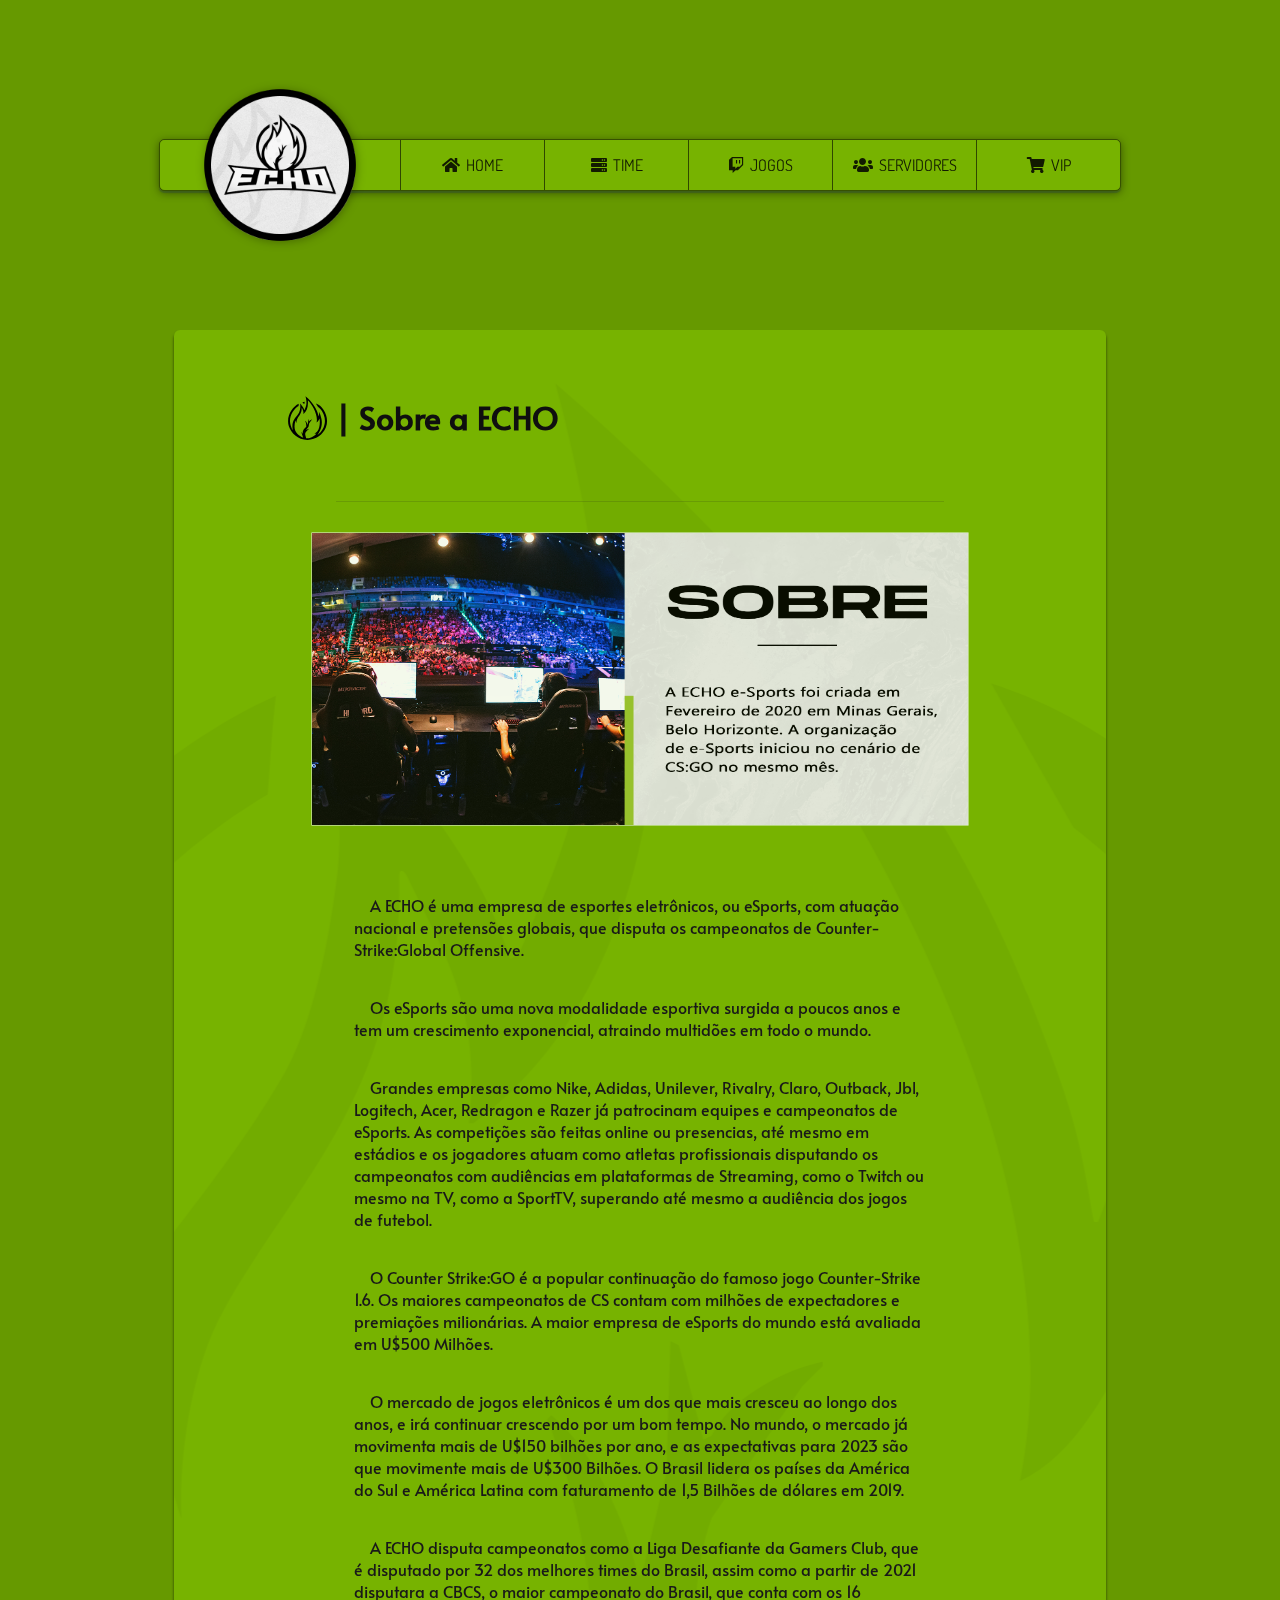
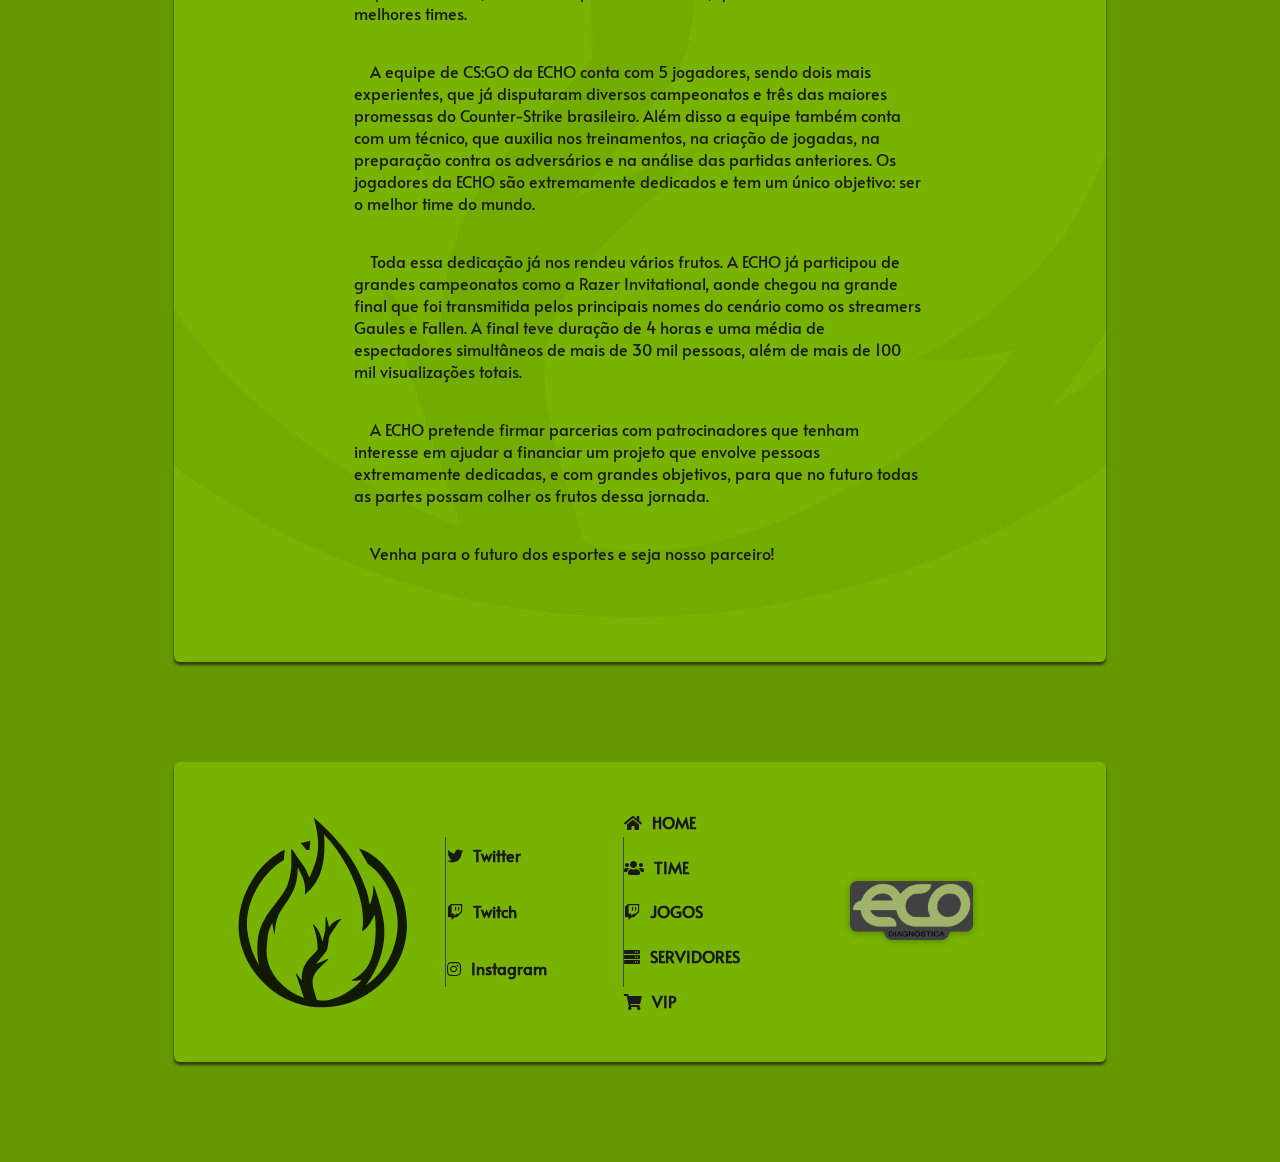
<file: index.html>
<!DOCTYPE html>
<html lang="pt-br">
<head>

	<title>ECHO eSports - HOME</title>
	<meta charset="utf-8">
	<link href="css/all.css" rel="stylesheet">
	<link href="css/fontawesome.css" rel="stylesheet">
	<link href="css/brands.css" rel="stylesheet">
	<link href="css/solid.css" rel="stylesheet">
	<link rel="preconnect" href="https://fonts.gstatic.com">
	<link href="https://fonts.googleapis.com/css2?family=Alata&family=Dosis:wght@700&family=Iceland&family=Jockey+One&family=MuseoModerno:wght@300;400&display=swap" rel="stylesheet">
	<link rel="stylesheet" href="css/estilo.css">
	<meta name="description" content="Site da organização ECHO eSports, a ECHO conta com uma lineup de CS:GO e servidores do mesmo voltado para o treino individual" />
	<meta name="google" content="nopagereadaloud"/>
	<meta http-equiv="Content-Type" content="text/html; charset=utf-8" />
	<meta name="viewport" content="width=device-width, initial-scale=1.0">

</head>
<body>
	<div class="container">

		<div class="row menutop">

			<div class="col-3 menu menu2 m-cornerleft">
					<img src="LogoBD.png" class="logo-main shadowed">
			</div>

			<div class="col-9 menu m-cornerright">
				<ul>


					<li>
						<a href="./index.html" class="link-menu glow">
							<span class="span_menu">
								<i class="fas fa-home">
								</i>
								HOME
							</span>
						</a>
					</li>

					<li>
						<a href="./time.html" class="link-menu glow">
							<span class="span_menu">
								<i class="fas fa-server"></i> TIME
							</span>
						</a>
					</li>

					<li>
						<a href="./twitch.html" class="link-menu glow">
							<span class="span_menu">
								<i class="fab fa-twitch"></i>JOGOS
							</span>
						</a>
					</li>

					<li>
						<a href="./servidores.html" class="link-menu glow">
							<span class="span_menu">
								<i class="fas fa-users"></i>
								SERVIDORES
							</span>
						</a>
					</li>

					<li>
						<a href="./vip.html" class="link-menu glow2">
							<span class="span_menu">
								<i class="fas fa-shopping-cart"></i>VIP
							</span>
						</a>
					</li>


				</ul>
			</div>

		</div>

		<!-- 🔽CORPO🔽 -->

		<div class="row content">
			<div class="conteudo-corpo">

				<div class="titulo"><h1><img src="imagens/logobackground.svg" alt="" draggable="false" (dragstart)="false;">&nbsp;|&nbsp;Sobre a ECHO</h1></div>

					<img src="imagens/SobreBDECHo.png" id="logolineup" alt="">
					<p>A ECHO é uma empresa de esportes eletrônicos, ou eSports, com atuação nacional e pretensões globais, que disputa os campeonatos de Counter-Strike:Global Offensive.</p>

					<p>Os eSports são uma nova modalidade esportiva surgida a poucos anos e tem um crescimento exponencial, atraindo multidões em todo o mundo.</p>

					<p>
						Grandes empresas como Nike, Adidas, Unilever, Rivalry, Claro, Outback, Jbl, Logitech, Acer, Redragon e Razer já patrocinam equipes e campeonatos de eSports.
						As competições são feitas online ou presencias, até mesmo em estádios e os jogadores atuam como atletas profissionais disputando os campeonatos com audiências em plataformas de Streaming, como o Twitch ou mesmo na TV, como a SportTV, superando até mesmo a audiência dos jogos de futebol.
					</p>

					<p>O Counter Strike:GO é a popular continuação do famoso jogo Counter-Strike 1.6. Os maiores campeonatos de CS contam com milhões de expectadores e premiações milionárias. A maior empresa de eSports do mundo está avaliada em U$500 Milhões.</p>

					<p>O mercado de jogos eletrônicos é um dos que mais cresceu ao longo dos anos, e irá continuar crescendo por um bom tempo. No mundo, o mercado já movimenta mais de U$150 bilhões por ano, e as expectativas para 2023 são que movimente mais de U$300 Bilhões. O Brasil lidera os países da América do Sul e América Latina com faturamento de 1,5 Bilhões de dólares em 2019.</p>

					<p>A ECHO disputa campeonatos como a Liga Desafiante da Gamers Club, que é disputado por 32 dos melhores times do Brasil, assim como a partir de 2021 disputara a CBCS, o maior campeonato do Brasil, que conta com os 16 melhores times.</p>

					<p>A equipe de CS:GO da ECHO conta com 5 jogadores, sendo dois mais experientes, que já disputaram diversos campeonatos e três das maiores promessas do Counter-Strike brasileiro. Além disso a equipe também conta com um técnico, que auxilia nos treinamentos, na criação de jogadas, na preparação contra os adversários e na análise das partidas anteriores. Os jogadores da ECHO são extremamente dedicados e tem um único objetivo: ser o melhor time do mundo.</p>

					<p>Toda essa dedicação já nos rendeu vários frutos. A ECHO já participou de grandes campeonatos como a Razer Invitational, aonde chegou na grande final que foi transmitida pelos principais nomes do cenário como os streamers Gaules e Fallen. A final teve duração de 4 horas e uma média de espectadores simultâneos de mais de 30 mil pessoas, além de mais de 100 mil visualizações totais.</p>

					<p>A ECHO pretende firmar parcerias com patrocinadores que tenham interesse em ajudar a financiar um projeto que envolve pessoas extremamente dedicadas, e com grandes objetivos, para que no futuro todas as partes possam colher os frutos dessa jornada.</p>

					<p>Venha para o futuro dos esportes e seja nosso parceiro!</p>



			</div>
		</div>

		<div class="push"></div>

	</div>

	<!-- 🔽 FOOTER 🔽 -->

	<footer class="foot_footer">

		<div class="foot_div">			<!-- 🔽 FOOTER CONTENT BOX 🔽 -->

			<div class="conteudo_ft div-img-footer" style="width: 220px;"><img src="imagens/logobackground.svg" alt="" class="imagem_footer"></div>

			<div class="divider_ft" id="divider1"></div>

			<div class="conteudo_ft">
				<ul style="height: 65%;">
					<li><a class="twitter" href="https://twitter.com/echoteamgg"  target="_blank"><i class="fab fa-twitter"></i>Twitter</a></li>
					<li><a class="twitch" href="https://www.twitch.tv/echoteamgg/"  target="_blank"><i class="fab fa-twitch"></i>Twitch</a></li>
					<li><a class="instagram" href="https://www.instagram.com/echoteamgg/"  target="_blank"><i class="fab fa-instagram"></i>Instagram</a></li>
				</ul>
			</div>

			<div class="divider_ft" id="divider2"></div>

			<div class="conteudo_ft">
				<ul id="hover-footer-color" style="height: 80%;">
					<li><a href="/index.html"><i class="fas fa-home"></i>HOME</a></li>
					<li><a href="/time.html"><i class="fas fa-users"></i>TIME</a></li>
					<li><a href="/twitch.html"><i class="fab fa-twitch"></i>JOGOS</a></li>
					<li><a href="/servidores.html"><i class="fas fa-server"></i>SERVIDORES</a></li>
					<li><a href="/vip.html"><i class="fas fa-shopping-cart"></i>VIP</a></li>
				</ul>
			</div>

			<div class="divider_ft" id="divider3"></div>

			<div id="ecodiagnosticadiv"> <!-- PATROCINIO -->
				<a href="https://ecodiagnostica.com.br/" target="_blank"><img src="imagens/logoeco.png" alt="" id="ecodiagnostica" class="imagem_footer"></a>
			</div>
		</div>

	</footer>
</body>
</html>
</file>
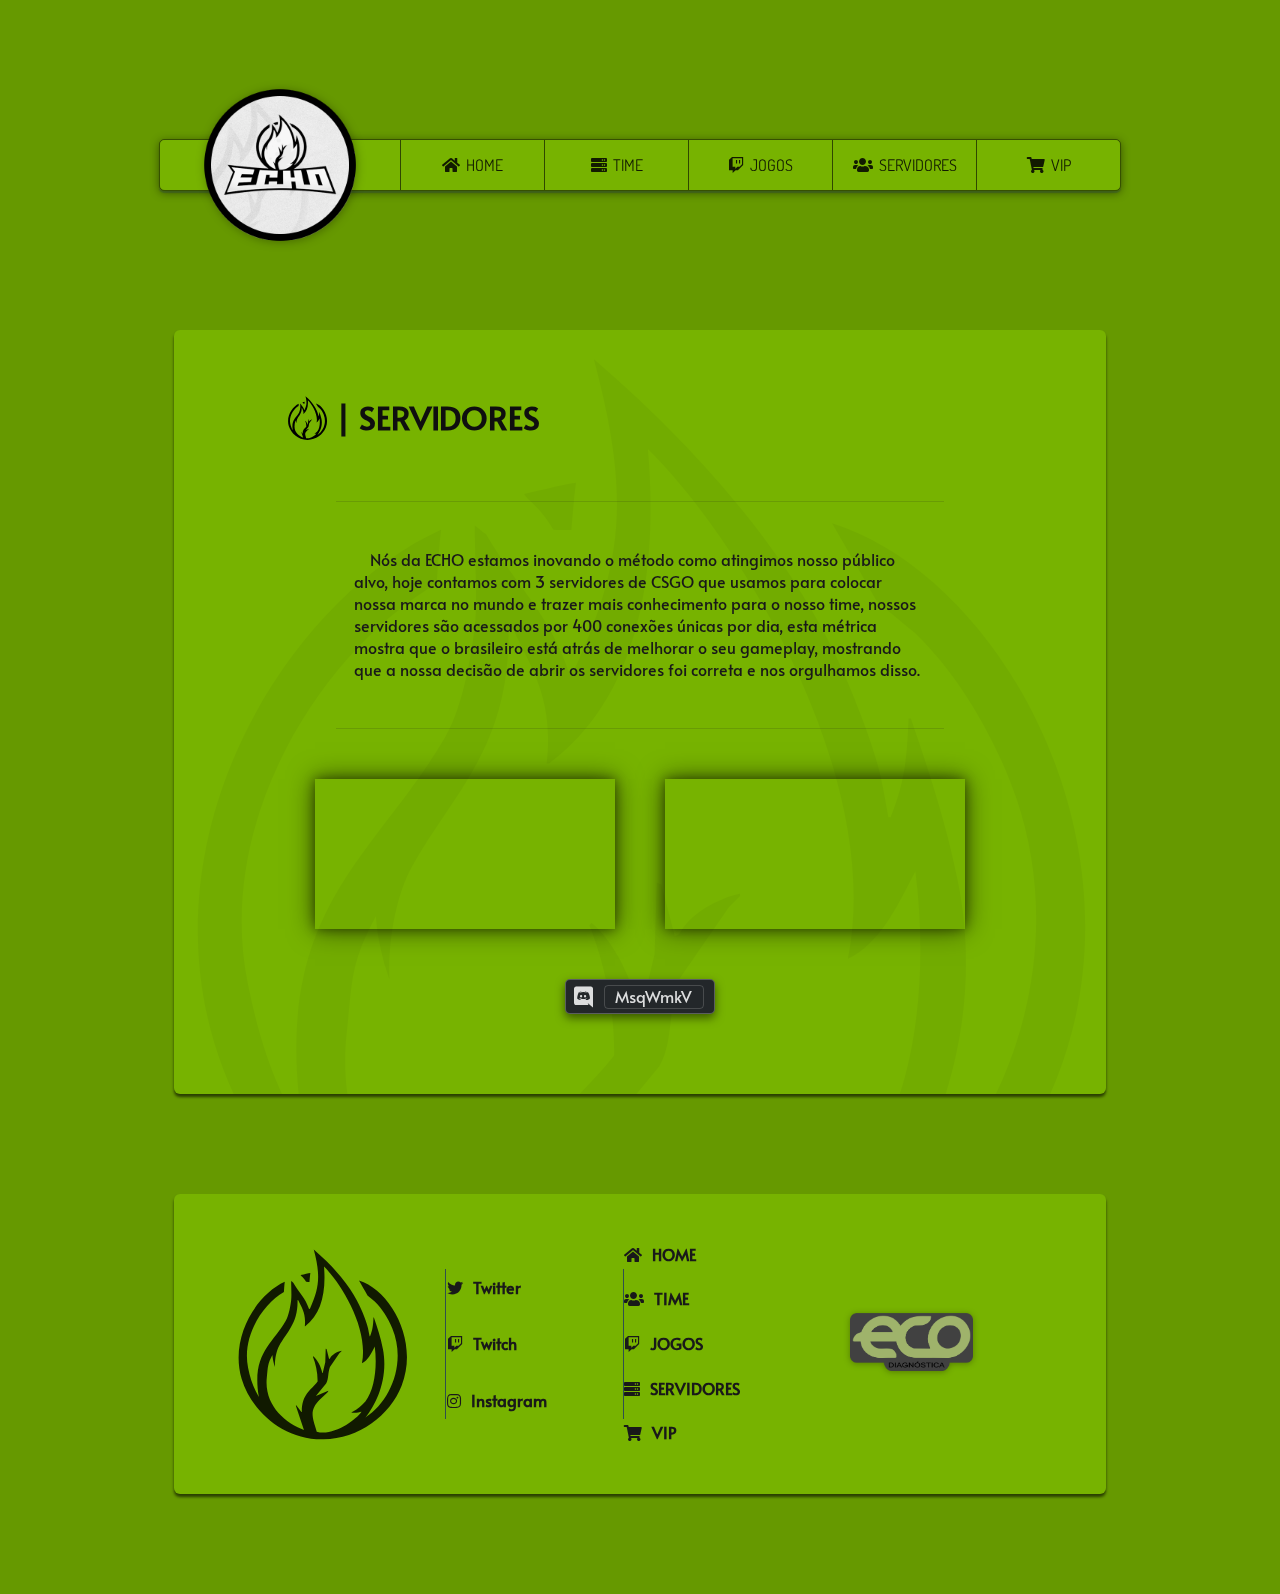
<file: servidores.html>
<!DOCTYPE html>
<html lang="pt-br">
<head>

	<title>ECHO eSports - SERVIDORES</title>
	<meta charset="utf-8">
	<link href="css/all.css" rel="stylesheet">
	<link href="css/fontawesome.css" rel="stylesheet">
	<link href="css/brands.css" rel="stylesheet">
	<link href="css/solid.css" rel="stylesheet">
	<link rel="preconnect" href="https://fonts.gstatic.com">
	<link href="https://fonts.googleapis.com/css2?family=Alata&family=Dosis:wght@700&family=Iceland&family=Jockey+One&family=MuseoModerno:wght@300;400&display=swap" rel="stylesheet">
	<link rel="stylesheet" href="css/estilo.css">
	<link rel="icon" href="imagens/favicon64.png" sizes="64x64">
	<link rel="canonical" href="/index.html" />
	<meta name="description" content="Site da organização ECHO eSports, a ECHO conta com uma lineup de CS:GO e servidores do mesmo voltado para o treino individual" />
	<meta name="google" content="nopagereadaloud"/>
	<meta http-equiv="Content-Type" content="text/html; charset=utf-8" />
	<meta name="viewport" content="width=device-width, initial-scale=1.0">
	<script src="js/jquery-3.6.0.min.js"></script>
	<script src="js/temaecho.js"></script>

</head>
<body>
	<div class="container">
		<div class="row menutop">

			<div class="col-3 menu menu2 m-cornerleft">
					<img src="LogoBD.png" class="logo-main shadowed">
			</div>

			<div class="col-9 menu m-cornerright">
				<ul>


					<li>
						<a href="./index.html" class="link-menu glow">
							<span class="span_menu">
								<i class="fas fa-home">
								</i>
								HOME
							</span>
						</a>
					</li>

					<li>
						<a href="./time.html" class="link-menu glow">
							<span class="span_menu">
								<i class="fas fa-server"></i> TIME
							</span>
						</a>
					</li>

					<li>
						<a href="./twitch.html" class="link-menu glow">
							<span class="span_menu">
								<i class="fab fa-twitch"></i>JOGOS
							</span>
						</a>
					</li>

					<li>
						<a href="./servidores.html" class="link-menu glow">
							<span class="span_menu">
								<i class="fas fa-users"></i>
								SERVIDORES
							</span>
						</a>
					</li>

					<li>
						<a href="./vip.html" class="link-menu glow2">
							<span class="span_menu">
								<i class="fas fa-shopping-cart"></i>VIP
							</span>
						</a>
					</li>


				</ul>
			</div>

		</div>

		<!-- 🔽CORPO🔽 -->

		<div class="row content">
			<div class="conteudo-corpo">

				<div class="titulo"><h1><img src="imagens/logobackground.svg" alt="" draggable="false" (dragstart)="false;">&nbsp;|&nbsp;SERVIDORES</h1></div>



				<p>Nós da ECHO estamos inovando o método como atingimos nosso público alvo, hoje contamos com 3 servidores de CSGO que usamos para colocar nossa marca no mundo e trazer mais conhecimento para o nosso time, nossos servidores são acessados por 400 conexões únicas por dia, esta métrica mostra que o brasileiro está atrás de melhorar o seu gameplay, mostrando que a nossa decisão de abrir os servidores foi correta e nos orgulhamos disso.</p>

				<div class="divisor-apr-lista"></div>

				<!-- 🔽 INICIO LISTA DE SERVIDORES 🔽 -->

				<div class="lista-servers">
					<script
						type="application/javascript">window.addEventListener('message', function (e) { if (e.data.uid && e.data.type === 'sizeUpdate') { var i = document.querySelector('iframe[name="' + e.data.uid + '"]'); i.style.width = e.data.payload.width; i.style.height = e.data.payload.height; } });</script>
					<iframe class="iframe-serv"
						src="https://cdn.battlemetrics.com/b/standardVertical/7683002.html?foreground=%23144949&linkColor=%2313462c&lines=%031e11&background=%23669900&chart=players%3A24H&chartColor=%23144949&showPlayers=&maxPlayersHeight=400"
						frameborder=0 style="border:0" name="zfmca"></iframe>

					<script
						type="application/javascript">window.addEventListener('message', function (e) { if (e.data.uid && e.data.type === 'sizeUpdate') { var i = document.querySelector('iframe[name="' + e.data.uid + '"]'); i.style.width = e.data.payload.width; i.style.height = e.data.payload.height; } });</script>
					<iframe class="iframe-serv"
						src="https://cdn.battlemetrics.com/b/standardVertical/9498267.html?foreground=%23144949&linkColor=%2313462c&lines=%031e11&background=%23669900&chart=players%3A24H&chartColor=%23144949&showPlayers=&maxPlayersHeight=400"
						frameborder=0 style="border:0" name="vivbc"></iframe>
				</div>
				<div class="discord-server"><i class="fab fa-discord fa-lg"></i>
					<span class="discord-span">MsqWmkV</span>
				</div>

			</div>
		</div>

		<div class="push"></div>

	</div>
	<!-- 🔽 FOOTER START 🔽 -->

	<footer class="foot_footer">

		<div class="foot_div">			<!-- 🔽 FOOTER CONTENT BOX 🔽 -->

			<div class="conteudo_ft div-img-footer" style="width: 220px;"><img src="imagens/logobackground.svg" alt="" class="imagem_footer"></div>

			<div class="divider_ft" id="divider1"></div>

			<div class="conteudo_ft">
				<ul style="height: 65%;">
					<li><a class="twitter" href="https://twitter.com/echoteamgg" target="_blank"><i class="fab fa-twitter"></i>Twitter</a></li>
					<li><a class="twitch" href="https://www.twitch.tv/echoteamgg/" target="_blank"><i class="fab fa-twitch"></i>Twitch</a></li>
					<li><a class="instagram" href="https://www.instagram.com/echoteamgg/" target="_blank"><i class="fab fa-instagram"></i>Instagram</a></li>
				</ul>
			</div>

			<div class="divider_ft" id="divider2"></div>

			<div class="conteudo_ft">
				<ul id="hover-footer-color" style="height: 80%;">
					<li><a href="/index.html"><i class="fas fa-home"></i>HOME</a></li>
					<li><a href="/time.html"><i class="fas fa-users"></i>TIME</a></li>
					<li><a href="/twitch.html"><i class="fab fa-twitch"></i>JOGOS</a></li>
					<li><a href="/servidores.html"><i class="fas fa-server"></i>SERVIDORES</a></li>
					<li><a href="/vip.html"><i class="fas fa-shopping-cart"></i>VIP</a></li>
				</ul>
			</div>

			<div class="divider_ft" id="divider3"></div>

			<div id="ecodiagnosticadiv"> <!-- PATROCINIO -->
				<a href="https://ecodiagnostica.com.br/" target="_blank"><img src="imagens/logoeco.png" alt="" id="ecodiagnostica" class="imagem_footer"></a>
			</div>
		</div>
	</footer>
	<!-- 🔽 FOOTER END 🔽 -->

</body>
</html>
</file>
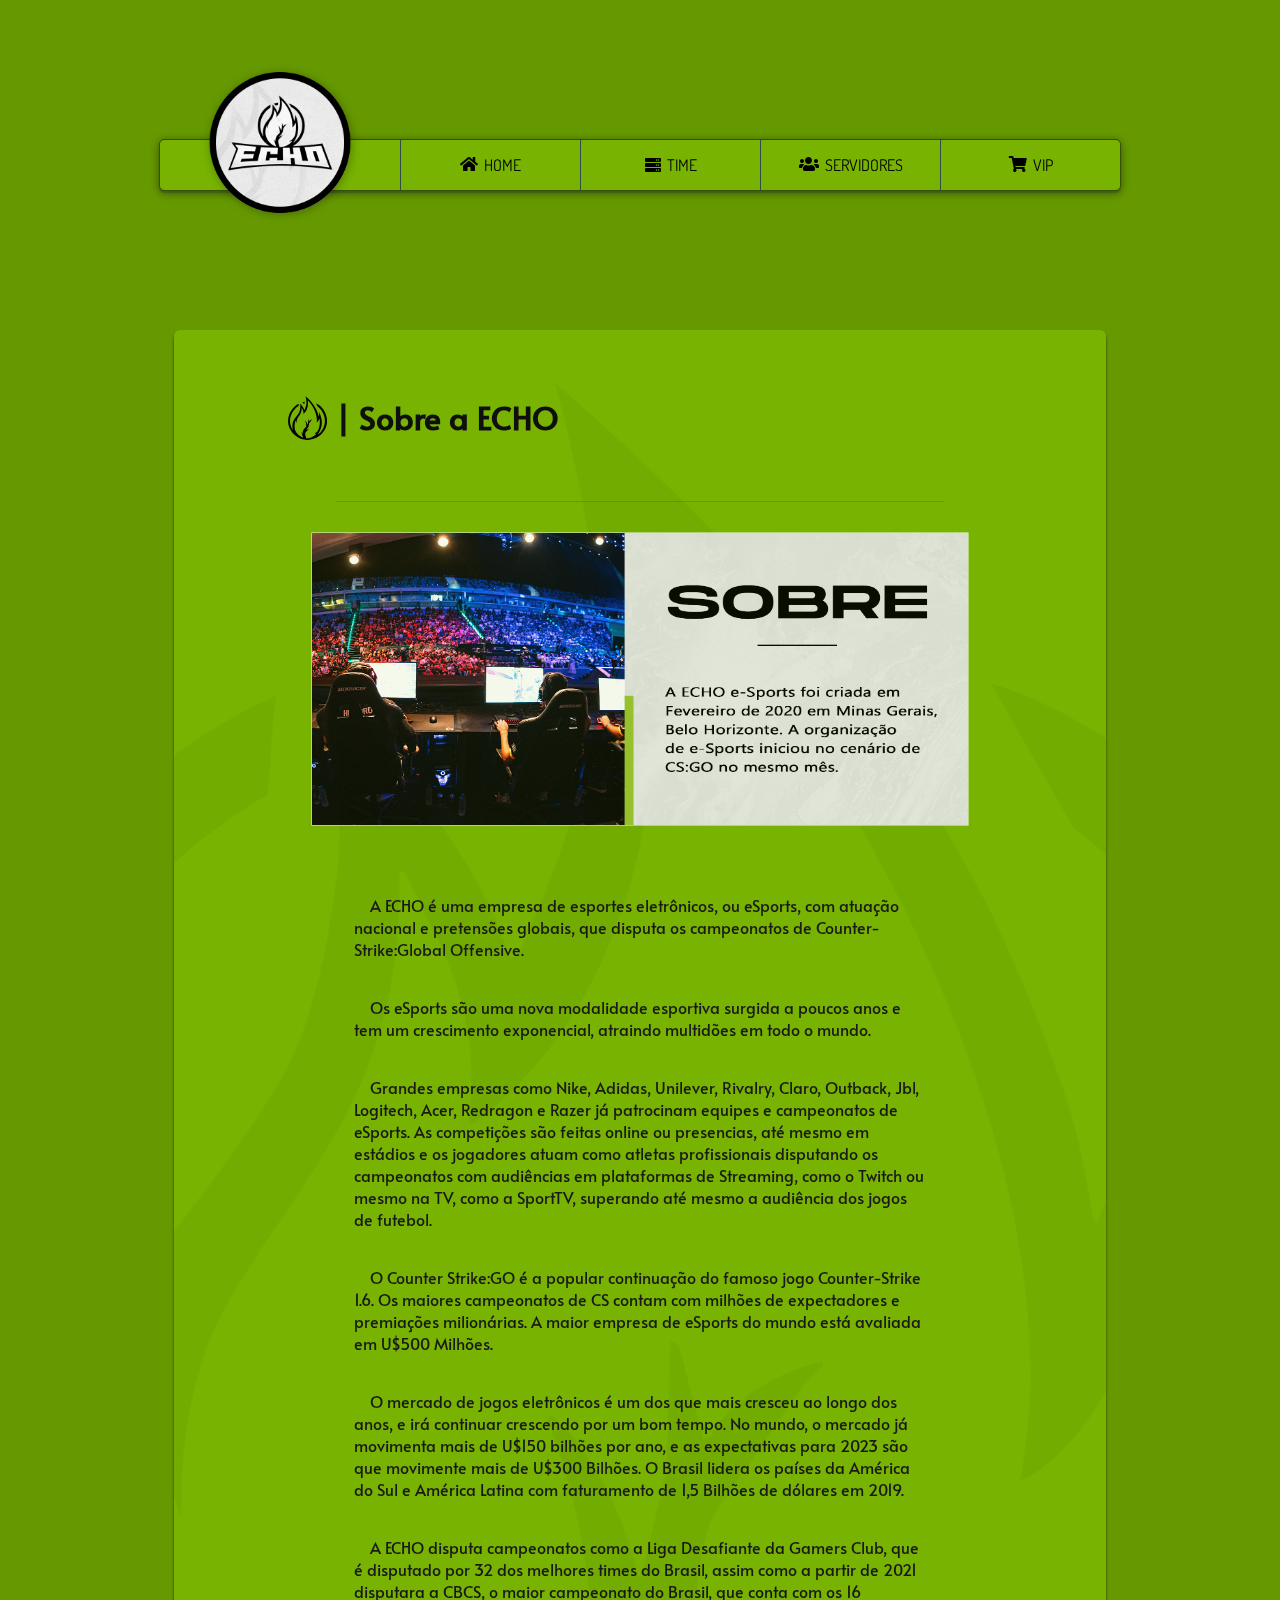
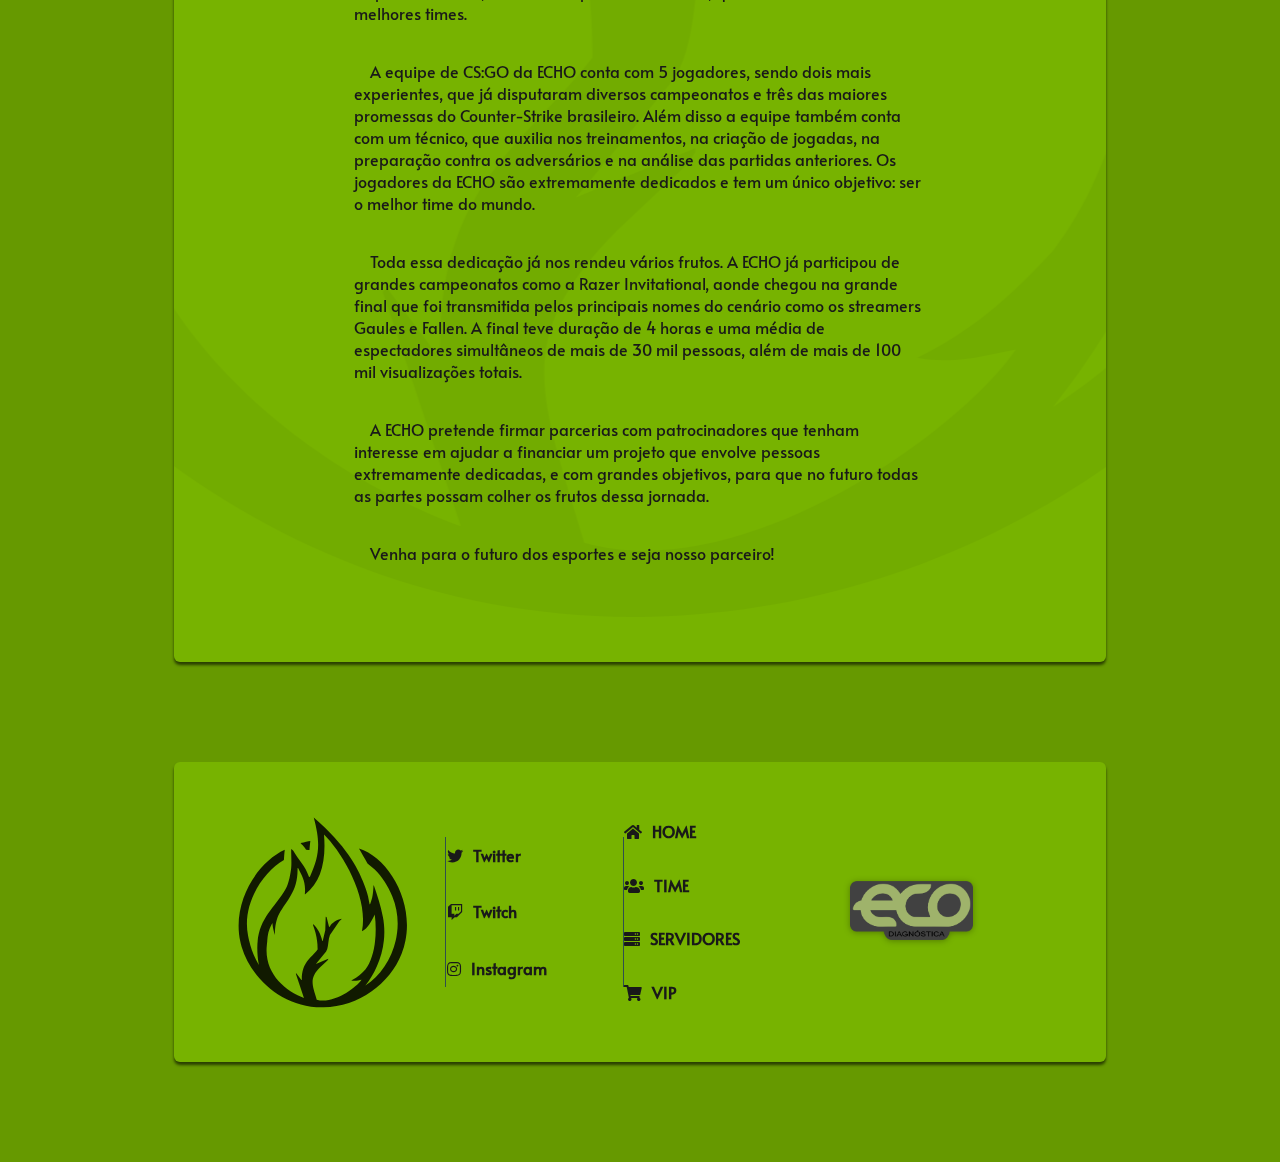
<file: TESTE.html>
<!DOCTYPE html>
<html lang="pt-br">
<head>

	<title>TESTE</title>
	<meta charset="utf-8">
	<link href="css/all.css" rel="stylesheet">
	<link href="css/fontawesome.css" rel="stylesheet">
	<link href="css/brands.css" rel="stylesheet">
	<link href="css/solid.css" rel="stylesheet">
	<link rel="preconnect" href="https://fonts.gstatic.com">
	<link href="https://fonts.googleapis.com/css2?family=Alata&family=Dosis:wght@700&family=Iceland&family=Jockey+One&family=MuseoModerno:wght@300;400&display=swap" rel="stylesheet">
	<link rel="stylesheet" href="css/estilo.css">

</head>
<body>
	<div class="container">
		<div class="row menutop">
			<div class="col-3 menu m-cornerleft">
					<img src="LogoBD.png" width="190px" style="margin-top: -95px;margin-left: 50%;overflow: visible;transform: translate(-50%,25px);" class="shadowed">
			</div>
			<div class="col-9 menu m-cornerright">
				<div class="alinhamento col-12" style="float: none;height: 100%;display: inline-block;">
					<table class="col-12 alinhamento altura100pc" style="display: grid;">
						<tr class="col-12 altura50px alinhamento">
							<td class="divisor_menu col-3 glow altura50px alinhamento">
								<a href="#" class="link-menu"><span class="span_menu"><i class="fas fa-home" style="transform: translateY(-1px);"></i>   HOME</span></a>
							</td>
							<td class="divisor_menu col-3 glow altura50px alinhamento">
								<a href="#" class="link-menu"><span class="span_menu"><i class="fas fa-server" style="transform: translateY(-0.5px);"></i>   TIME</span></a>
							</td>
							<td class="divisor_menu col-3 glow altura50px alinhamento">
								<a href="#" class="link-menu"><span class="span_menu"><i class="fas fa-users" style="transform: translateY(-1px)"></i>   SERVIDORES</span></a>
							</td>
							<td class="divisor_menu col-3 glow2 altura50px alinhamento" id="ultimo-botao-menu">
								<a href="#" class="link-menu"><span class="span_menu"><i class="fas fa-shopping-cart" style="transform: translateY(-1px)"></i>   VIP</span></a>
							</td>
						</tr>
					</table>
				</div>
			</div>
		</div>

		<!-- 🔽CORPO🔽 -->

		<div class="row content">
			<div class="conteudo-corpo">

				<div class="titulo"><h1><img src="imagens/logobackground.svg" alt="" draggable="false" (dragstart)="false;">&nbsp;|&nbsp;Sobre a ECHO</h1></div>

					<img src="imagens/SobreBDECHo.png" id="logolineup" alt="">
					<p>A ECHO é uma empresa de esportes eletrônicos, ou eSports, com atuação nacional e pretensões globais, que disputa os campeonatos de Counter-Strike:Global Offensive.</p>

					<p>Os eSports são uma nova modalidade esportiva surgida a poucos anos e tem um crescimento exponencial, atraindo multidões em todo o mundo.</p>

					<p>
						Grandes empresas como Nike, Adidas, Unilever, Rivalry, Claro, Outback, Jbl, Logitech, Acer, Redragon e Razer já patrocinam equipes e campeonatos de eSports.
						As competições são feitas online ou presencias, até mesmo em estádios e os jogadores atuam como atletas profissionais disputando os campeonatos com audiências em plataformas de Streaming, como o Twitch ou mesmo na TV, como a SportTV, superando até mesmo a audiência dos jogos de futebol.
					</p>

					<p>O Counter Strike:GO é a popular continuação do famoso jogo Counter-Strike 1.6. Os maiores campeonatos de CS contam com milhões de expectadores e premiações milionárias. A maior empresa de eSports do mundo está avaliada em U$500 Milhões.</p>

					<p>O mercado de jogos eletrônicos é um dos que mais cresceu ao longo dos anos, e irá continuar crescendo por um bom tempo. No mundo, o mercado já movimenta mais de U$150 bilhões por ano, e as expectativas para 2023 são que movimente mais de U$300 Bilhões. O Brasil lidera os países da América do Sul e América Latina com faturamento de 1,5 Bilhões de dólares em 2019.</p>

					<p>A ECHO disputa campeonatos como a Liga Desafiante da Gamers Club, que é disputado por 32 dos melhores times do Brasil, assim como a partir de 2021 disputara a CBCS, o maior campeonato do Brasil, que conta com os 16 melhores times.</p>

					<p>A equipe de CS:GO da ECHO conta com 5 jogadores, sendo dois mais experientes, que já disputaram diversos campeonatos e três das maiores promessas do Counter-Strike brasileiro. Além disso a equipe também conta com um técnico, que auxilia nos treinamentos, na criação de jogadas, na preparação contra os adversários e na análise das partidas anteriores. Os jogadores da ECHO são extremamente dedicados e tem um único objetivo: ser o melhor time do mundo.</p>

					<p>Toda essa dedicação já nos rendeu vários frutos. A ECHO já participou de grandes campeonatos como a Razer Invitational, aonde chegou na grande final que foi transmitida pelos principais nomes do cenário como os streamers Gaules e Fallen. A final teve duração de 4 horas e uma média de espectadores simultâneos de mais de 30 mil pessoas, além de mais de 100 mil visualizações totais.</p>

					<p>A ECHO pretende firmar parcerias com patrocinadores que tenham interesse em ajudar a financiar um projeto que envolve pessoas extremamente dedicadas, e com grandes objetivos, para que no futuro todas as partes possam colher os frutos dessa jornada.</p>

					<p>Venha para o futuro dos esportes e seja nosso parceiro!</p>

			</div>
		</div>

		<div class="push"></div>

	</div>

	<!-- 🔽 FOOTER 🔽 -->

	<footer class="foot_footer">

		<div class="foot_div">			<!-- 🔽 FOOTER CONTENT BOX 🔽 -->

			<div class="conteudo_ft" style="width: 220px;"><img src="imagens/logobackground.svg" alt="" class="imagem_footer"></div>

			<div class="divider_ft" id="divider1"></div>

			<div class="conteudo_ft">
				<ul style="height: 65%;">
					<li><a class="twitter" href="#"><i class="fab fa-twitter"></i>Twitter</a></li>
					<li><a class="twitch" href="#"><i class="fab fa-twitch"></i>Twitch</a></li>
					<li><a class="instagram" href="#"><i class="fab fa-instagram"></i>Instagram</a></li>
				</ul>
			</div>

			<div class="divider_ft" id="divider2"></div>

			<div class="conteudo_ft">
				<ul id="hover-footer-color" style="height: 80%;">
					<li><a href="#"><i class="fas fa-home"></i>HOME</a></li>
					<li><a href="#"><i class="fas fa-users"></i>TIME</a></li>
					<li><a href="#"><i class="fas fa-server"></i>SERVIDORES</a></li>
					<li><a href="#"><i class="fas fa-shopping-cart"></i>VIP</a></li>
				</ul>
			</div>

			<div id="ecodiagnosticadiv"> <!-- PATROCINIO -->
				<a href="https://ecodiagnostica.com.br/" target="_blank"><img src="imagens/logoeco.png" alt="" id="ecodiagnostica" class="imagem_footer"></a>
			</div>
		</div>

	</footer>
</body>
</html>
</file>
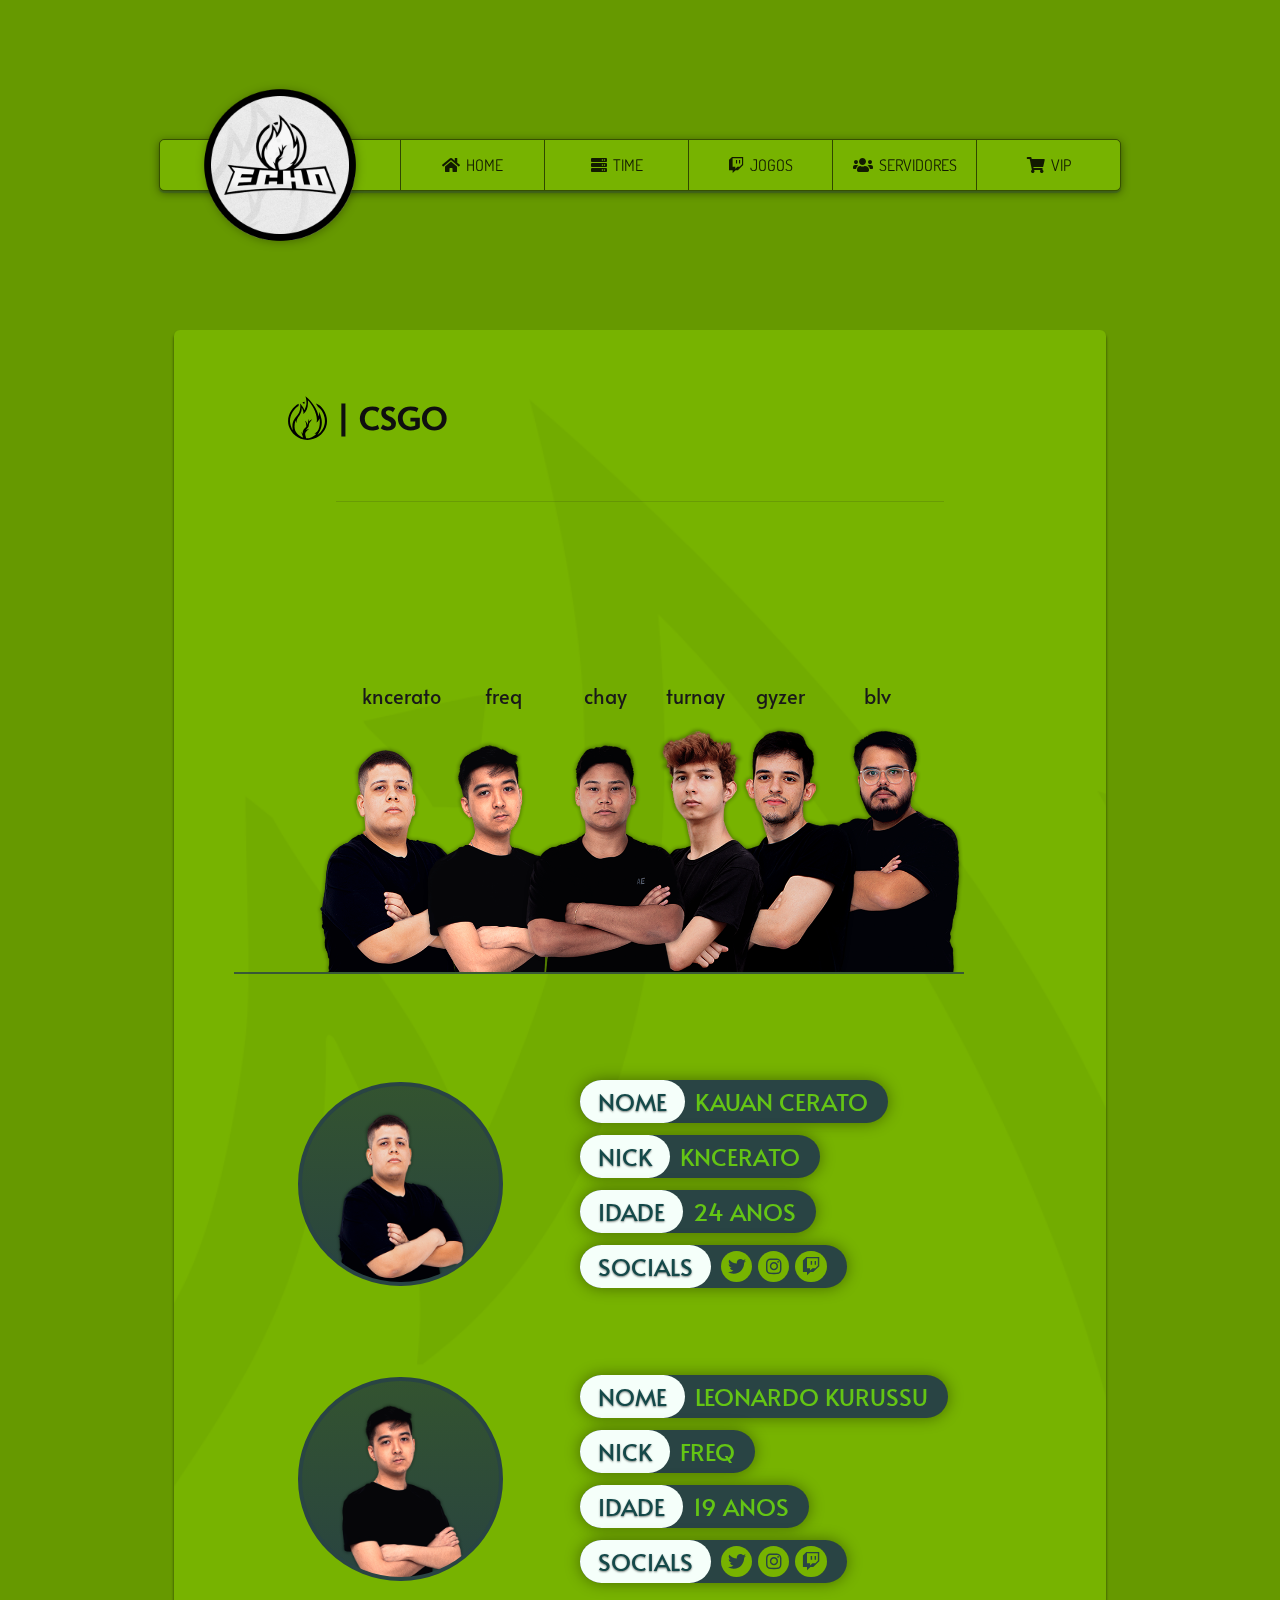
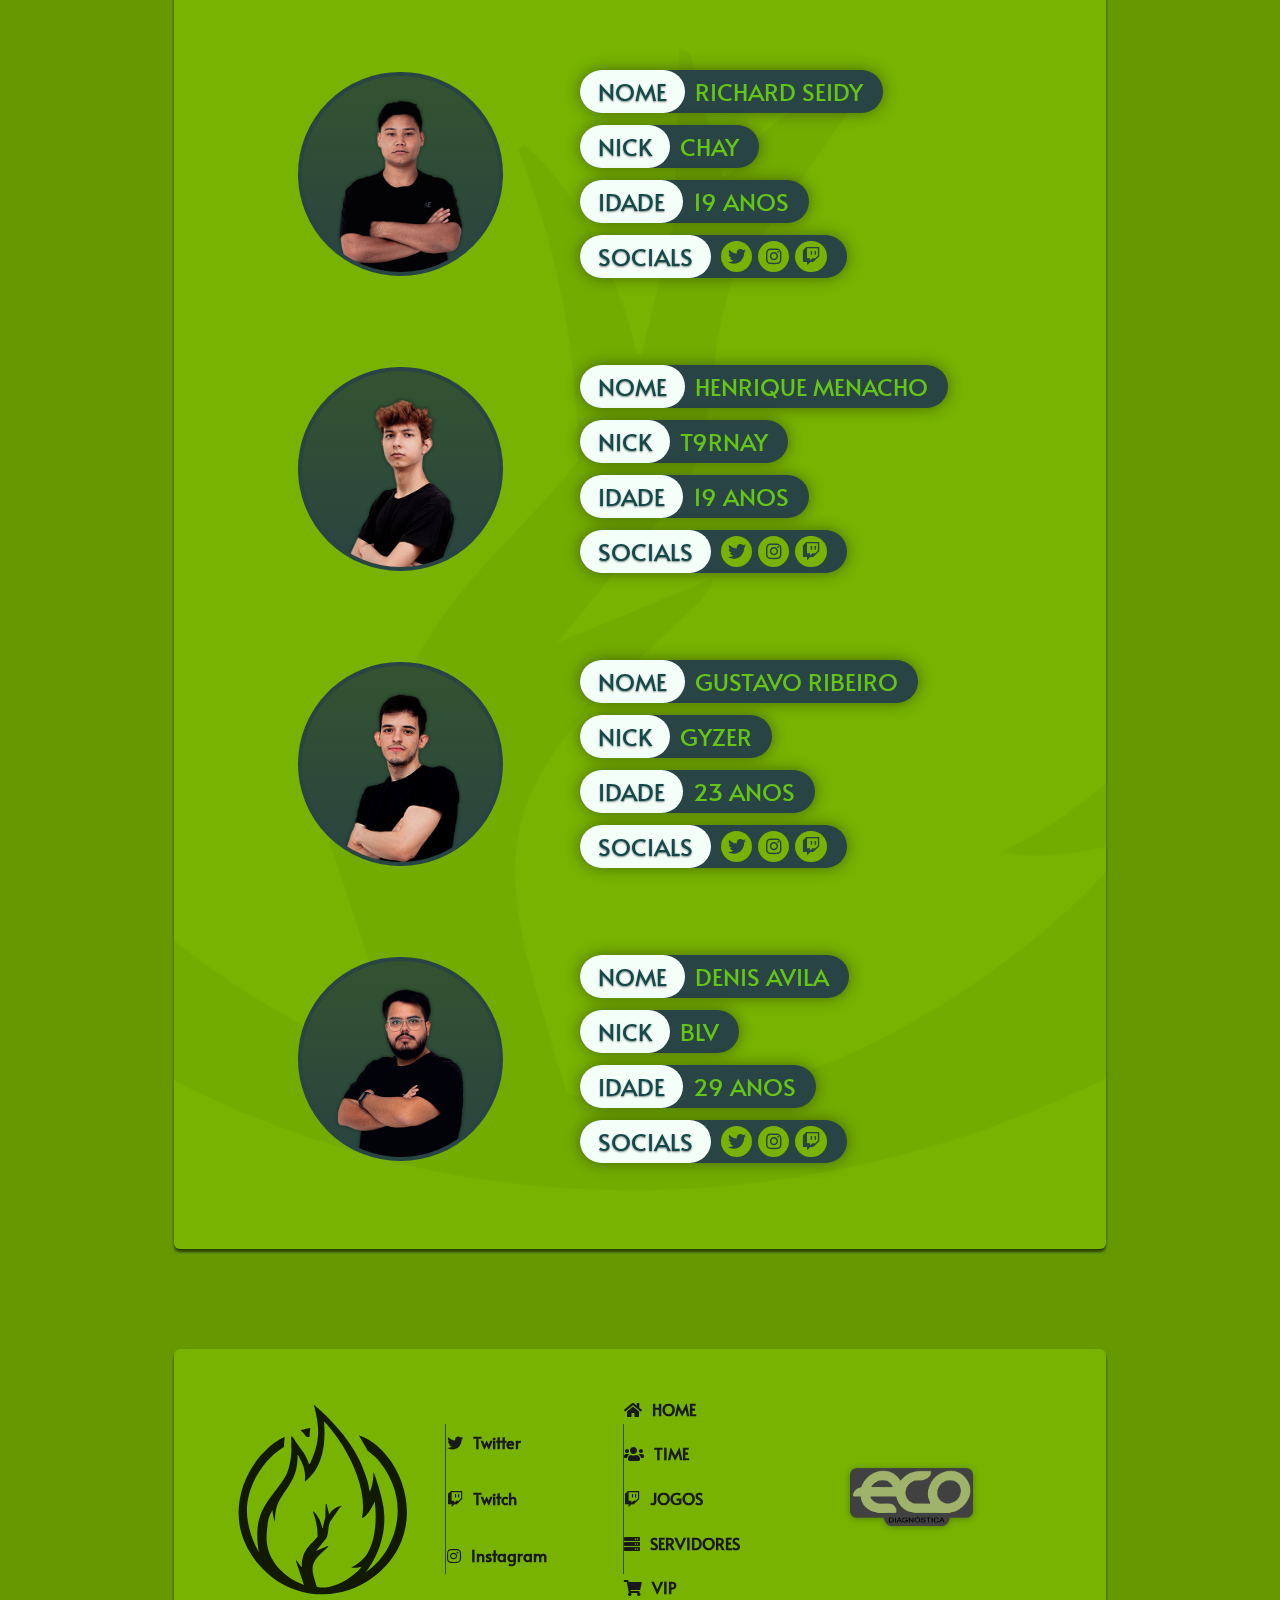
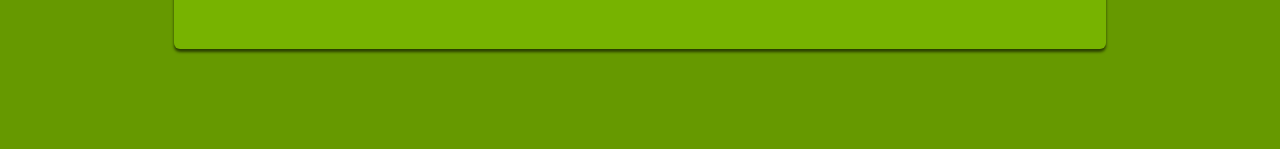
<file: time.html>
<!DOCTYPE html>
<html lang="pt-br">
<head>

	<title>ECHO eSports - TIME</title>
	<meta charset="utf-8">
	<link href="css/all.css" rel="stylesheet">
	<link href="css/fontawesome.css" rel="stylesheet">
	<link href="css/brands.css" rel="stylesheet">
	<link href="css/solid.css" rel="stylesheet">
	<link rel="preconnect" href="https://fonts.gstatic.com">
	<link href="https://fonts.googleapis.com/css2?family=Alata&family=Dosis:wght@700&family=Iceland&family=Jockey+One&family=MuseoModerno:wght@300;400&display=swap" rel="stylesheet">
	<link rel="stylesheet" href="css/estilo.css">
	<link rel="icon" href="imagens/favicon64.png" sizes="64x64">
	<link rel="canonical" href="/index.html" />
	<meta name="description" content="Site da organização ECHO eSports, a ECHO conta com uma lineup de CS:GO e servidores do mesmo voltado para o treino individual" />
	<meta name="google" content="nopagereadaloud"/>
	<meta http-equiv="Content-Type" content="text/html; charset=utf-8" />
	<meta name="viewport" content="width=device-width, initial-scale=1.0">
	<script src="js/jquery-3.6.0.min.js"></script>
	<script src="js/temaecho.js"></script>

</head>
<body>
	<div class="container">
		<div class="row menutop">

			<div class="col-3 menu menu2 m-cornerleft">
					<img src="LogoBD.png" class="logo-main shadowed">
			</div>

			<div class="col-9 menu m-cornerright">
				<ul>


					<li>
						<a href="./index.html" class="link-menu glow">
							<span class="span_menu">
								<i class="fas fa-home">
								</i>
								HOME
							</span>
						</a>
					</li>

					<li>
						<a href="./time.html" class="link-menu glow">
							<span class="span_menu">
								<i class="fas fa-server"></i> TIME
							</span>
						</a>
					</li>

					<li>
						<a href="./twitch.html" class="link-menu glow">
							<span class="span_menu">
								<i class="fab fa-twitch"></i>JOGOS
							</span>
						</a>
					</li>

					<li>
						<a href="./servidores.html" class="link-menu glow">
							<span class="span_menu">
								<i class="fas fa-users"></i>
								SERVIDORES
							</span>
						</a>
					</li>

					<li>
						<a href="./vip.html" class="link-menu glow2">
							<span class="span_menu">
								<i class="fas fa-shopping-cart"></i>VIP
							</span>
						</a>
					</li>


				</ul>
			</div>

		</div>

		<!-- 🔽CORPO🔽 -->

		<div class="row content">
			<div class="conteudo-corpo">

				<div class="titulo"><h1><img src="imagens/logobackground.svg" alt="" draggable="false" (dragstart)="false;">&nbsp;|&nbsp;CSGO</h1></div>

				<!-- 🔽 BARRA DE PLAYERS START 🔽 -->
				<div class="header-time">
						<a href="#card-player0" class="header-time-a marginleft-0px" id="kncerato-a">
							<p class="player-name">kncerato</p>
							<img src="imagens/Fotos players/kncerato-left-png.png" alt="kncerato" class="header-time-kncerato fotos" id="kncerato">
						</a>
						<a href="#card-player1" class="header-time-a" id="freq-a">
							<p class="player-name">freq</p>
							<img src="imagens/Fotos players/freq-left-png.png" alt="freq" class="header-time-freq fotos" id="freq">
						</a>
						<a href="#card-player2" class="header-time-a" id="chay-a">
							<p class="player-name">chay</p>
							<img src="imagens/Fotos players/chay-center-png.png" alt="chay" class="header-time-chay fotos" id="chay">
						</a>
						<a href="#card-player3" class="header-time-a" id="turnay-a">
							<p class="player-name">turnay</p>
							<img src="imagens/Fotos players/turnay-right-png.png" alt="turnay" class="header-time-turnay fotos" id="turnay">
						</a>
						<a href="#card-player4" class="header-time-a" id="gyzer-a">
							<p class="player-name">gyzer</p>
							<img src="imagens/Fotos players/gyzer-right-png.png" alt="gyzer" class="header-time-gyzer fotos" id="gyzer">
						</a>
						<a href="#card-player5" class="header-time-a" id="blv-a">
							<p class="player-name">blv</p>
							<img src="imagens/Fotos players/blv-right-png.png" alt="blv" class="header-time-blv fotos" id="blv">
						</a>
				</div>
				<!-- 🔽 BARRA DE PLAYERS END 🔽 -->

				<!-- 🔽 CARD DE PLAYERS START 🔽 -->
				<div class="borda-players">

					<!-- 🔽 CARD KNCERATO 🔽 -->
					<div class="card-player" id="card-player0">
						<div class="div-foto-player"><img src="imagens/Fotos players/kncerato-left-png.png" alt="kncerato" class="foto-player"></div>
						<div class="card-labels">
							<span class="label-span-1"><span>NOME</span><span>KAUAN CERATO</span></span>
							<span class="label-span-1"><span>NICK</span><span>KNCERATO</span></span>
							<span class="label-span-1"><span>IDADE</span><span>24 ANOS</span></span>
							<span class="label-span-1 last-social-label"><span>SOCIALS</span><span class="span-label-socials">
								<a href="https://twitter.com/kncerato" target="_blank"><i class="fab fa-twitter fa-xs"></i></a>
								<a href="https://www.instagram.com/kncerato/" target="_blank"><i class="fab fa-instagram fa-xs"></i></a>
								<a href="https://www.twitch.tv/knceratoaqn/" target="_blank"><i class="fab fa-twitch fa-xs"></i></a>
							</span></span>
						</div>
					</div>

					<!-- 🔽 CARD FREQ 🔽 -->

					<div class="card-player" id="card-player1">
						<div class="div-foto-player"><img src="imagens/Fotos players/freq-left-png.png" alt="freq" class="foto-player"></div>
						<div class="card-labels">
							<span class="label-span-1"><span>NOME</span><span>LEONARDO KURUSSU</span></span>
							<span class="label-span-1"><span>NICK</span><span>FREQ</span></span>
							<span class="label-span-1"><span>IDADE</span><span>19 ANOS</span></span>
							<span class="label-span-1 last-social-label"><span>SOCIALS</span><span class="span-label-socials">
								<a href="https://twitter.com/freqfps" target="_blank"><i class="fab fa-twitter fa-xs"></i></a>
								<a href="https://www.instagram.com/freqfps/" target="_blank"><i class="fab fa-instagram fa-xs"></i></a>
								<a href="#card-player1"><i class="fab fa-twitch fa-xs"></i></a>
							</span></span>
						</div>
					</div>

					<!-- 🔽 CARD CHAY 🔽 -->

					<div class="card-player" id="card-player2">
						<div class="div-foto-player"><img src="imagens/Fotos players/chay-center-png.png" alt="chay" class="foto-player"></div>
						<div class="card-labels">
							<span class="label-span-1"><span>NOME</span><span>RICHARD SEIDY</span></span>
							<span class="label-span-1"><span>NICK</span><span>CHAY</span></span>
							<span class="label-span-1"><span>IDADE</span><span>19 ANOS</span></span>
							<span class="label-span-1 last-social-label"><span>SOCIALS</span><span class="span-label-socials">
								<a href="https://twitter.com/chayfps" target="_blank"><i class="fab fa-twitter fa-xs"></i></a>
								<a href="https://www.instagram.com/chayfps/" target="_blank"><i class="fab fa-instagram fa-xs"></i></a>
								<a href="https://www.twitch.tv/chayziK" target="_blank"><i class="fab fa-twitch fa-xs"></i></a>
							</span></span>
						</div>
					</div>

					<!-- 🔽 CARD TURNAY 🔽 -->

					<div class="card-player" id="card-player3">
						<div class="div-foto-player"><img src="imagens/Fotos players/turnay-right-png.png" alt="turnay" class="foto-player" style="top: 25px;"></div>
						<div class="card-labels">
							<span class="label-span-1"><span>NOME</span><span>HENRIQUE MENACHO</span></span>
							<span class="label-span-1"><span>NICK</span><span>T9RNAY</span></span>
							<span class="label-span-1"><span>IDADE</span><span>19 ANOS</span></span>
							<span class="label-span-1 last-social-label"><span>SOCIALS</span><span class="span-label-socials">
								<a href="https://twitter.com/turnayfps" target="_blank"><i class="fab fa-twitter fa-xs"></i></a>
								<a href="https://www.instagram.com/t9rnay/" target="_blank"><i class="fab fa-instagram fa-xs"></i></a>
								<a href="https://www.twitch.tv/t9rnay" target="_blank"><i class="fab fa-twitch fa-xs"></i></a>
							</span></span>
						</div>
					</div>

					<!-- 🔽 CARD GYZER 🔽 -->

					<div class="card-player" id="card-player4">
						<div class="div-foto-player"><img src="imagens/Fotos players/gyzer-right-png.png" alt="gyzer" class="foto-player" style="top: 25px;"></div>
						<div class="card-labels">
							<span class="label-span-1"><span>NOME</span><span>GUSTAVO RIBEIRO</span></span>
							<span class="label-span-1"><span>NICK</span><span>GYZER</span></span>
							<span class="label-span-1"><span>IDADE</span><span>23 ANOS</span></span>
							<span class="label-span-1 last-social-label"><span>SOCIALS</span><span class="span-label-socials">
								<a href="https://twitter.com/gyzerfps" target="_blank"><i class="fab fa-twitter fa-xs"></i></a>
								<a href="https://www.instagram.com/gugyzer/" target="_blank"><i class="fab fa-instagram fa-xs"></i></a>
								<a href="#card-player4"><i class="fab fa-twitch fa-xs"></i></a>
							</span></span>
						</div>
					</div>

					<!-- 🔽 CARD BLV 🔽 -->

					<div class="card-player" id="card-player5">
						<div class="div-foto-player"><img src="imagens/Fotos players/blv-right-png.png" alt="blv" class="foto-player" style="top: 25px;"></div>
						<div class="card-labels">
							<span class="label-span-1"><span>NOME</span><span>DENIS AVILA</span></span>
							<span class="label-span-1"><span>NICK</span><span>BLV</span></span>
							<span class="label-span-1"><span>IDADE</span><span>29 ANOS</span></span>
							<span class="label-span-1 last-social-label"><span>SOCIALS</span><span class="span-label-socials">
								<a href="https://twitter.com/denisblv" target="_blank"><i class="fab fa-twitter fa-xs"></i></a>
								<a href="https://www.instagram.com/deniscavila/" target="_blank"><i class="fab fa-instagram fa-xs"></i></a>
								<a href="#card-player5"><i class="fab fa-twitch fa-xs"></i></a>
							</span></span>
						</div>
					</div>

				</div>
				<!-- 🔽 CARD DE PLAYERS END 🔽 -->

			</div>
		</div>

		<div class="push"></div>

	</div>
	<!-- 🔽 FOOTER START 🔽 -->

	<footer class="foot_footer">

		<div class="foot_div">			<!-- 🔽 FOOTER CONTENT BOX 🔽 -->

			<div class="conteudo_ft div-img-footer" style="width: 220px;"><img src="imagens/logobackground.svg" alt="" class="imagem_footer"></div>

			<div class="divider_ft" id="divider1"></div>

			<div class="conteudo_ft">
				<ul style="height: 65%;">
					<li><a class="twitter" href="https://twitter.com/echoteamgg" target="_blank"><i class="fab fa-twitter"></i>Twitter</a></li>
					<li><a class="twitch" href="https://www.twitch.tv/echoteamgg/" target="_blank"><i class="fab fa-twitch"></i>Twitch</a></li>
					<li><a class="instagram" href="https://www.instagram.com/echoteamgg/" target="_blank"><i class="fab fa-instagram"></i>Instagram</a></li>
				</ul>
			</div>

			<div class="divider_ft" id="divider2"></div>

			<div class="conteudo_ft">
				<ul id="hover-footer-color" style="height: 80%;">
					<li><a href="/index.html"><i class="fas fa-home"></i>HOME</a></li>
					<li><a href="/time.html"><i class="fas fa-users"></i>TIME</a></li>
					<li><a href="/twitch.html"><i class="fab fa-twitch"></i>JOGOS</a></li>
					<li><a href="/servidores.html"><i class="fas fa-server"></i>SERVIDORES</a></li>
					<li><a href="/vip.html"><i class="fas fa-shopping-cart"></i>VIP</a></li>
				</ul>
			</div>

			<div class="divider_ft" id="divider3"></div>

			<div id="ecodiagnosticadiv"> <!-- PATROCINIO -->
				<a href="https://ecodiagnostica.com.br/" target="_blank"><img src="imagens/logoeco.png" alt="" id="ecodiagnostica" class="imagem_footer"></a>
			</div>
		</div>
	</footer>
	<!-- 🔽 FOOTER END 🔽 -->

</body>
</html>
</file>
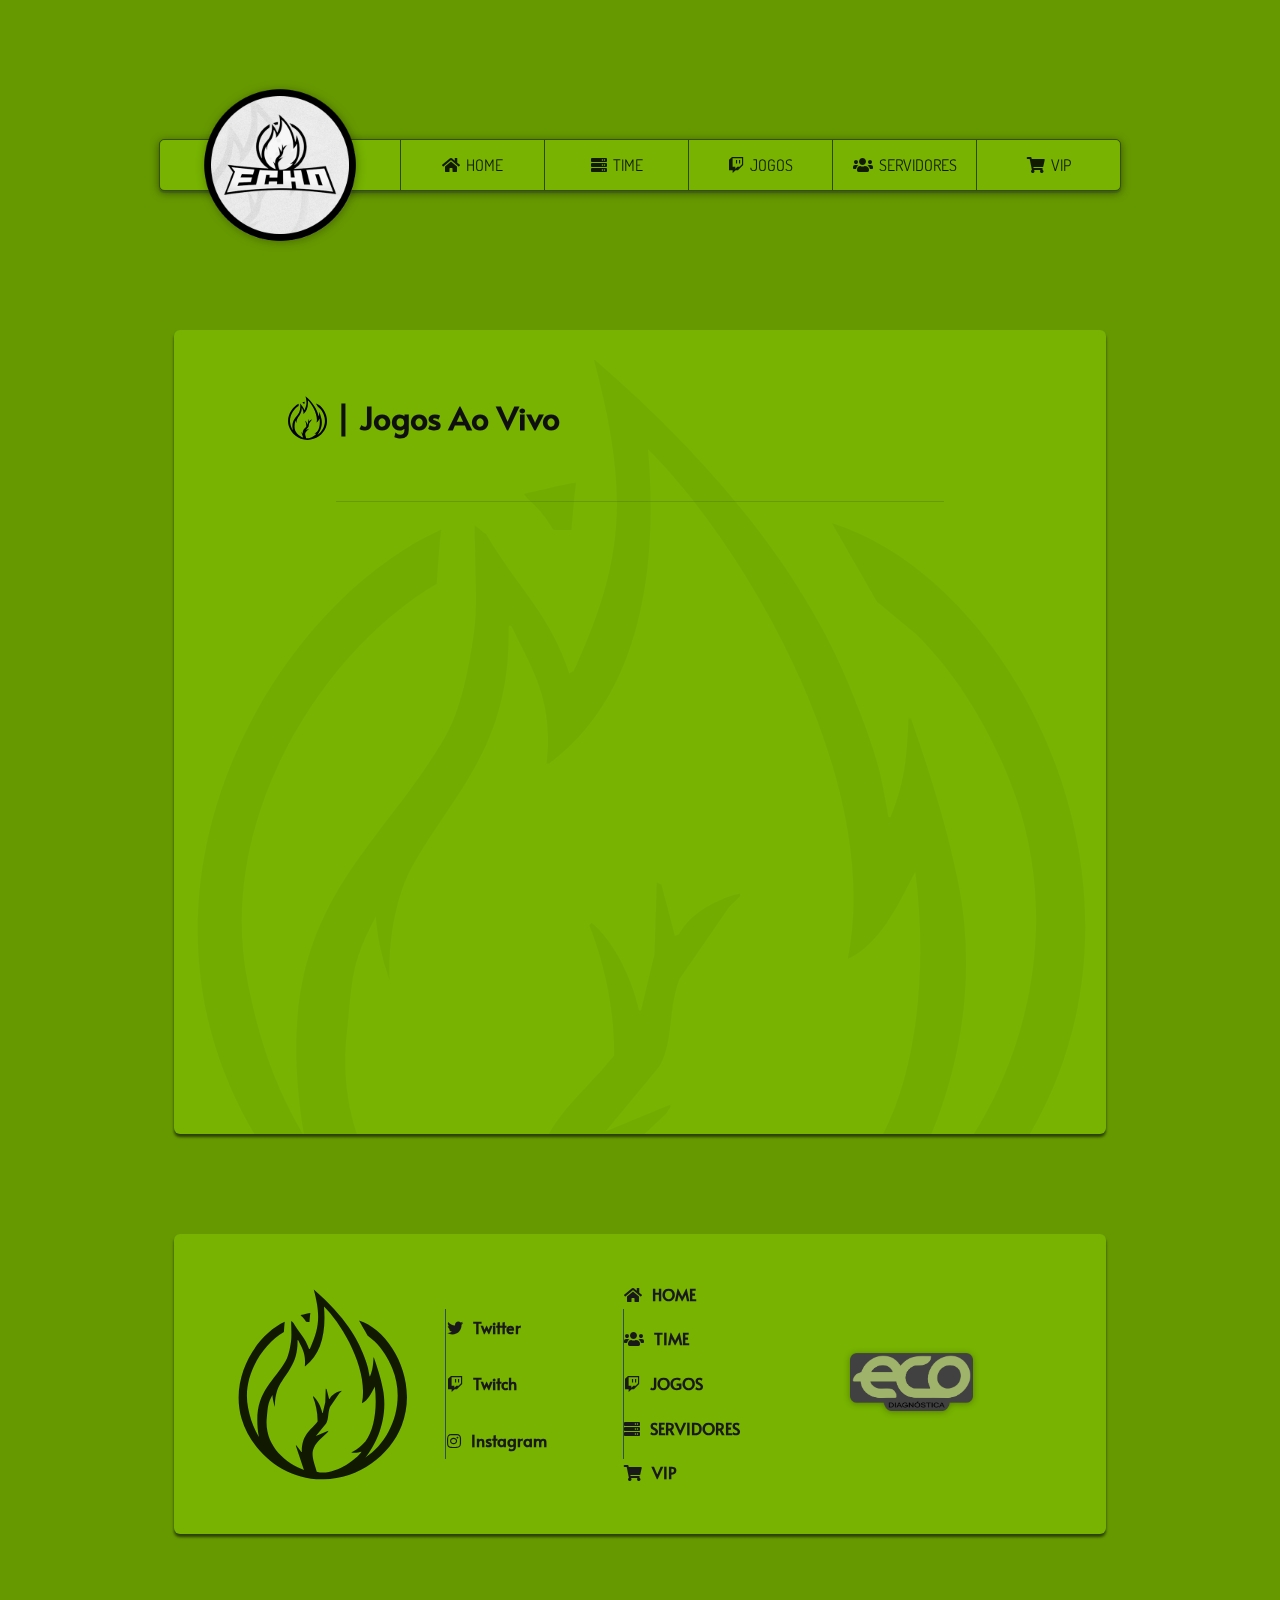
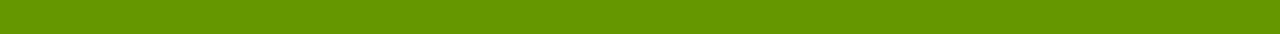
<file: twitch.html>
<!DOCTYPE html>
<html lang="pt-br">
<head>

	<title>ECHO eSports - HOME</title>
	<meta charset="utf-8">
	<link href="css/all.css" rel="stylesheet">
	<link href="css/fontawesome.css" rel="stylesheet">
	<link href="css/brands.css" rel="stylesheet">
	<link href="css/solid.css" rel="stylesheet">
	<link rel="preconnect" href="https://fonts.gstatic.com">
	<link href="https://fonts.googleapis.com/css2?family=Alata&family=Dosis:wght@700&family=Iceland&family=Jockey+One&family=MuseoModerno:wght@300;400&display=swap" rel="stylesheet">
	<link rel="stylesheet" href="css/estilo.css">
	<meta name="description" content="Site da organização ECHO eSports, a ECHO conta com uma lineup de CS:GO e servidores do mesmo voltado para o treino individual" />
	<meta name="google" content="nopagereadaloud"/>
	<meta http-equiv="Content-Type" content="text/html; charset=utf-8" />
	<meta name="viewport" content="width=device-width, initial-scale=1.0">

</head>
<body>
	<div class="container">
		<div class="row menutop">

			<div class="col-3 menu menu2 m-cornerleft">
					<img src="LogoBD.png" class="logo-main shadowed">
			</div>

			<div class="col-9 menu m-cornerright">
				<ul>


					<li>
						<a href="./index.html" class="link-menu glow">
							<span class="span_menu">
								<i class="fas fa-home">
								</i>
								HOME
							</span>
						</a>
					</li>

					<li>
						<a href="./time.html" class="link-menu glow">
							<span class="span_menu">
								<i class="fas fa-server"></i> TIME
							</span>
						</a>
					</li>

					<li>
						<a href="./twitch.html" class="link-menu glow">
							<span class="span_menu">
								<i class="fab fa-twitch"></i>JOGOS
							</span>
						</a>
					</li>

					<li>
						<a href="./servidores.html" class="link-menu glow">
							<span class="span_menu">
								<i class="fas fa-users"></i>
								SERVIDORES
							</span>
						</a>
					</li>

					<li>
						<a href="./vip.html" class="link-menu glow2">
							<span class="span_menu">
								<i class="fas fa-shopping-cart"></i>VIP
							</span>
						</a>
					</li>


				</ul>
			</div>

		</div>

		<!-- 🔽CORPO🔽 -->

		<div class="row content">
			<div class="conteudo-corpo">

				<div class="titulo"><h1><img src="imagens/logobackground.svg" alt="" draggable="false" (dragstart)="false;">&nbsp;|&nbsp;Jogos Ao Vivo</h1></div>

				<iframe class="iframe-twitch" src="https://player.twitch.tv/?channel=echoteamgg&parent=minim0vz.github.io" allowfullscreen="allowfullscreen">
				</iframe>

			</div>
		</div>

		<div class="push"></div>

	</div>

	<!-- 🔽 FOOTER 🔽 -->

	<footer class="foot_footer">

		<div class="foot_div">			<!-- 🔽 FOOTER CONTENT BOX 🔽 -->

			<div class="conteudo_ft div-img-footer" style="width: 220px;"><img src="imagens/logobackground.svg" alt="" class="imagem_footer"></div>

			<div class="divider_ft" id="divider1"></div>

			<div class="conteudo_ft">
				<ul style="height: 65%;">
					<li><a class="twitter" href="https://twitter.com/echoteamgg"  target="_blank"><i class="fab fa-twitter"></i>Twitter</a></li>
					<li><a class="twitch" href="https://www.twitch.tv/echoteamgg/"  target="_blank"><i class="fab fa-twitch"></i>Twitch</a></li>
					<li><a class="instagram" href="https://www.instagram.com/echoteamgg/"  target="_blank"><i class="fab fa-instagram"></i>Instagram</a></li>
				</ul>
			</div>

			<div class="divider_ft" id="divider2"></div>

			<div class="conteudo_ft">
				<ul id="hover-footer-color" style="height: 80%;">
					<li><a href="/index.html"><i class="fas fa-home"></i>HOME</a></li>
					<li><a href="/time.html"><i class="fas fa-users"></i>TIME</a></li>
					<li><a href="/twitch.html"><i class="fab fa-twitch"></i>JOGOS</a></li>
					<li><a href="/servidores.html"><i class="fas fa-server"></i>SERVIDORES</a></li>
					<li><a href="/vip.html"><i class="fas fa-shopping-cart"></i>VIP</a></li>
				</ul>
			</div>

			<div class="divider_ft" id="divider3"></div>

			<div id="ecodiagnosticadiv"> <!-- PATROCINIO -->
				<a href="https://ecodiagnostica.com.br/" target="_blank"><img src="imagens/logoeco.png" alt="" id="ecodiagnostica" class="imagem_footer"></a>
			</div>
		</div>

	</footer>
</body>
</html>
</file>
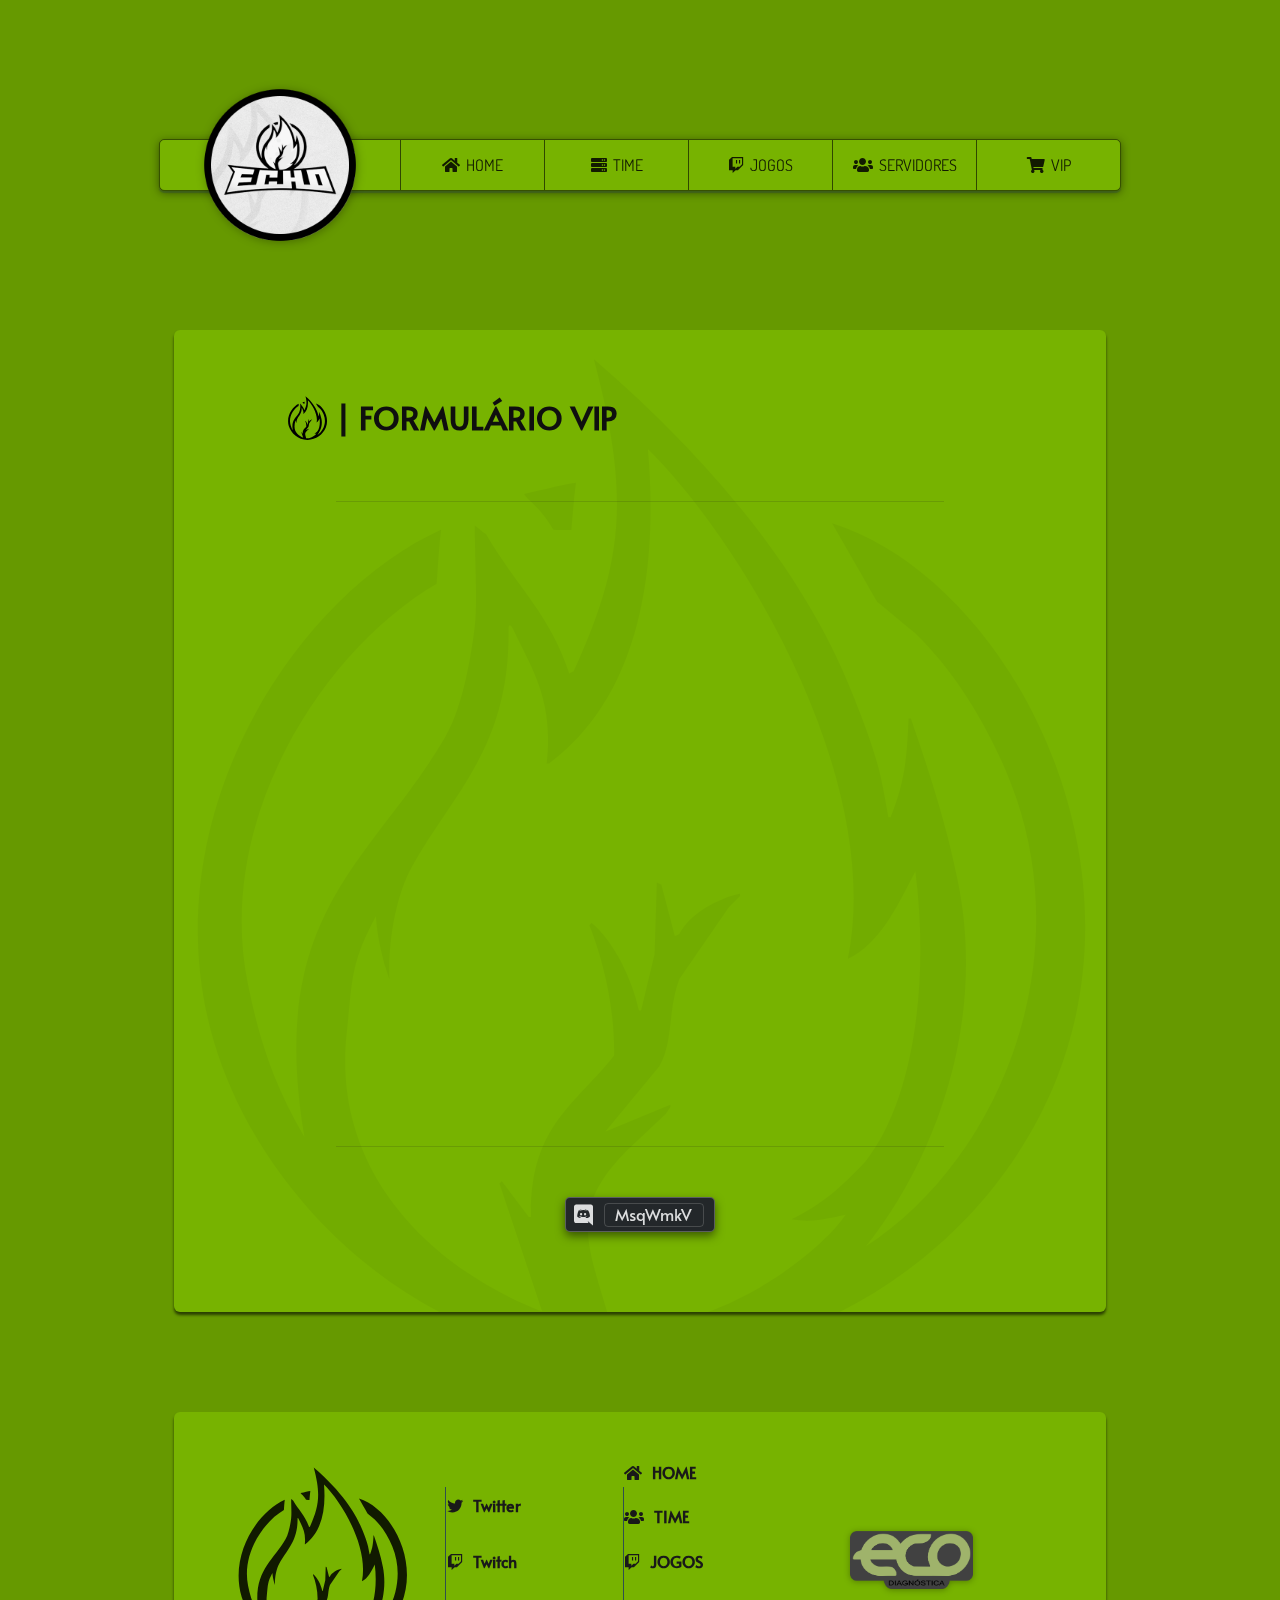
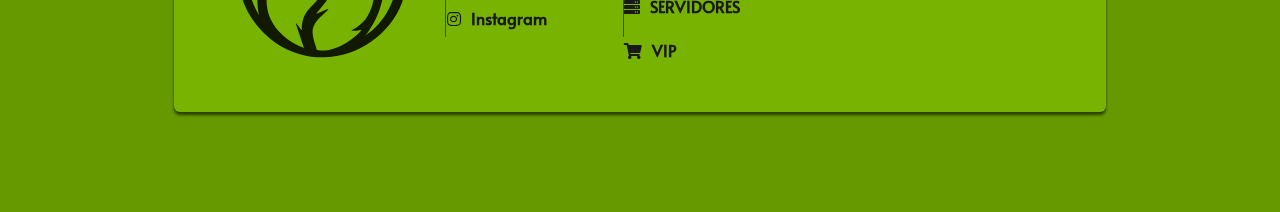
<file: vip.html>
<!DOCTYPE html>
<html lang="pt-br">
<head>

	<title>ECHO eSports - VIP</title>
	<meta charset="utf-8">
	<link href="css/all.css" rel="stylesheet">
	<link href="css/fontawesome.css" rel="stylesheet">
	<link href="css/brands.css" rel="stylesheet">
	<link href="css/solid.css" rel="stylesheet">
	<link rel="preconnect" href="https://fonts.gstatic.com">
	<link href="https://fonts.googleapis.com/css2?family=Alata&family=Dosis:wght@700&family=Iceland&family=Jockey+One&family=MuseoModerno:wght@300;400&display=swap" rel="stylesheet">
	<link rel="stylesheet" href="css/estilo.css">
	<link rel="icon" href="imagens/favicon64.png" sizes="64x64">
	<link rel="canonical" href="/index.html" />
	<meta name="description" content="Site da organização ECHO eSports, a ECHO conta com uma lineup de CS:GO e servidores do mesmo voltado para o treino individual" />
	<meta name="google" content="nopagereadaloud"/>
	<meta http-equiv="Content-Type" content="text/html; charset=utf-8" />
	<meta name="viewport" content="width=device-width, initial-scale=1.0">
	<script src="js/jquery-3.6.0.min.js"></script>
	<script src="js/temaecho.js"></script>

</head>
<body>
	<div class="container">
		<div class="row menutop">

			<div class="col-3 menu menu2 m-cornerleft">
					<img src="LogoBD.png" class="logo-main shadowed">
			</div>

			<div class="col-9 menu m-cornerright">
				<ul>


					<li>
						<a href="./index.html" class="link-menu glow">
							<span class="span_menu">
								<i class="fas fa-home">
								</i>
								HOME
							</span>
						</a>
					</li>

					<li>
						<a href="./time.html" class="link-menu glow">
							<span class="span_menu">
								<i class="fas fa-server"></i> TIME
							</span>
						</a>
					</li>

					<li>
						<a href="./twitch.html" class="link-menu glow">
							<span class="span_menu">
								<i class="fab fa-twitch"></i>JOGOS
							</span>
						</a>
					</li>

					<li>
						<a href="./servidores.html" class="link-menu glow">
							<span class="span_menu">
								<i class="fas fa-users"></i>
								SERVIDORES
							</span>
						</a>
					</li>

					<li>
						<a href="./vip.html" class="link-menu glow2">
							<span class="span_menu">
								<i class="fas fa-shopping-cart"></i>VIP
							</span>
						</a>
					</li>


				</ul>
			</div>

		</div>

		<!-- 🔽CORPO🔽 -->

		<div class="row content">
			<div class="conteudo-corpo">

				<div class="titulo"><h1><img src="imagens/logobackground.svg" alt="" draggable="false" (dragstart)="false;">&nbsp;|&nbsp;FORMULÁRIO VIP</h1></div>


				<!-- 🔽 IFRAME FORMULÁRIO 🔽 -->

				<div class="div-vipform">
					<iframe class="iframe-vipform" src="https://docs.google.com/forms/d/e/1FAIpQLScgkHU546pZRPR5TutAZ3enWjk7Efa6mYy0fV357SBMQh8Z5g/viewform?embedded=true" frameborder="0" marginheight="0" marginwidth="0">Carregando…</iframe>
				</div>

				<div class="divisor-apr-lista" style="margin: 0;"></div>

				<div class="discord-server"><i class="fab fa-discord fa-lg"></i>
					<span class="discord-span">MsqWmkV</span>
				</div>

			</div>
		</div>

		<div class="push"></div>

	</div>
	<!-- 🔽 FOOTER START 🔽 -->

	<footer class="foot_footer">

		<div class="foot_div">			<!-- 🔽 FOOTER CONTENT BOX 🔽 -->

			<div class="conteudo_ft div-img-footer" style="width: 220px;"><img src="imagens/logobackground.svg" alt="" class="imagem_footer"></div>

			<div class="divider_ft" id="divider1"></div>

			<div class="conteudo_ft">
				<ul style="height: 65%;">
					<li><a class="twitter" href="https://twitter.com/echoteamgg" target="_blank"><i class="fab fa-twitter"></i>Twitter</a></li>
					<li><a class="twitch" href="https://www.twitch.tv/echoteamgg/" target="_blank"><i class="fab fa-twitch"></i>Twitch</a></li>
					<li><a class="instagram" href="https://www.instagram.com/echoteamgg/" target="_blank"><i class="fab fa-instagram"></i>Instagram</a></li>
				</ul>
			</div>

			<div class="divider_ft" id="divider2"></div>

			<div class="conteudo_ft">
				<ul id="hover-footer-color" style="height: 80%;">
					<li><a href="/index.html"><i class="fas fa-home"></i>HOME</a></li>
					<li><a href="/time.html"><i class="fas fa-users"></i>TIME</a></li>
					<li><a href="/twitch.html"><i class="fab fa-twitch"></i>JOGOS</a></li>
					<li><a href="/servidores.html"><i class="fas fa-server"></i>SERVIDORES</a></li>
					<li><a href="/vip.html"><i class="fas fa-shopping-cart"></i>VIP</a></li>
				</ul>
			</div>

			<div class="divider_ft" id="divider3"></div>

			<div id="ecodiagnosticadiv"> <!-- PATROCINIO -->
				<a href="https://ecodiagnostica.com.br/" target="_blank"><img src="imagens/logoeco.png" alt="" id="ecodiagnostica" class="imagem_footer"></a>
			</div>
		</div>
	</footer>
	<!-- 🔽 FOOTER END 🔽 -->

</body>
</html>
</file>
<file: css/brands.css>
/*!
 * Font Awesome Free 5.15.2 by @fontawesome - https://fontawesome.com
 * License - https://fontawesome.com/license/free (Icons: CC BY 4.0, Fonts: SIL OFL 1.1, Code: MIT License)
 */
@font-face {
  font-family: 'Font Awesome 5 Brands';
  font-style: normal;
  font-weight: 400;
  font-display: block;
  src: url("../webfonts/fa-brands-400.eot");
  src: url("../webfonts/fa-brands-400.eot?#iefix") format("embedded-opentype"), url("../webfonts/fa-brands-400.woff2") format("woff2"), url("../webfonts/fa-brands-400.woff") format("woff"), url("../webfonts/fa-brands-400.ttf") format("truetype"), url("../webfonts/fa-brands-400.svg#fontawesome") format("svg"); }

.fab {
  font-family: 'Font Awesome 5 Brands';
  font-weight: 400; }
</file>
<file: css/solid.css>
/*!
 * Font Awesome Free 5.15.2 by @fontawesome - https://fontawesome.com
 * License - https://fontawesome.com/license/free (Icons: CC BY 4.0, Fonts: SIL OFL 1.1, Code: MIT License)
 */
@font-face {
  font-family: 'Font Awesome 5 Free';
  font-style: normal;
  font-weight: 900;
  font-display: block;
  src: url("../webfonts/fa-solid-900.eot");
  src: url("../webfonts/fa-solid-900.eot?#iefix") format("embedded-opentype"), url("../webfonts/fa-solid-900.woff2") format("woff2"), url("../webfonts/fa-solid-900.woff") format("woff"), url("../webfonts/fa-solid-900.ttf") format("truetype"), url("../webfonts/fa-solid-900.svg#fontawesome") format("svg"); }

.fa,
.fas {
  font-family: 'Font Awesome 5 Free';
  font-weight: 900; }
</file>
<file: css/estilo.css>
/* *️⃣ ESTLILIZAÇÃO RESET GERAL *️⃣ */
body{
	background-color:#669900;
}
html, body{
	scrollbar-color: rgba(126, 252, 0, 0.4) rgba(47, 79, 79, 0.15);
	scrollbar-width: thin;
	height: 95%;
	margin: 0;
}
div{
	padding: 0px;
	margin: 0px;
}
* {
  box-sizing: border-box;
}
.row::after {
	content: "";
	clear: both;
	display: table;
  }
a{
	text-decoration: none;
	color: #294444;
}
/*//////////////////////////*/


/* *️⃣ ESTILIZAÇÃO SCROLLBAR PARA CHROME(BLINK) *️⃣ */
 /* width */
 ::-webkit-scrollbar {
	position: fixed;
	scroll-behavior: smooth;
	width: 12px;
}
/* Track */
::-webkit-scrollbar-track {
	border-radius: 9999px;
}
::-webkit-scrollbar-track:hover {
	border-radius: 9999px;
	background-color: darkslategrey;
}
/* Handle */
::-webkit-scrollbar-thumb {
	background-color: rgba(126, 252, 0, 0.22);
	border: 1px solid rgba(0,0,0,0.1);
	border-radius: 9999px;
}
::-webkit-scrollbar-thumb:hover{
	background-color: rgba(126, 252, 0, 0.40);
}
/*//////////////////////////*/


/* *️⃣ ESTLILIZAÇÃO QUANDO SELECIONAR TEXTO, ETC *️⃣ */
*::selection{
	color: yellowgreen;
	background-color: rgba(47, 79, 79, 1);
}
/*//////////////////////////*/


a, a:active, a:focus, a:visited{ outline: none;}

:focus-visible{
	outline: 4px solid rgba(126, 252, 0, 0.4) !important;
	outline-offset: 3px !important;
}

/* font-family: 'Alata', sans-serif;
font-family: 'Dosis', sans-serif;
font-family: 'Iceland', cursive;
font-family: 'Jockey One', sans-serif;
font-family: 'MuseoModerno', cursive; */

.shadowed {
	/*width: 180px;*/
	-webkit-filter: drop-shadow(1px 1px 5px rgba(0,0,0,0.3));
	filter: drop-shadow(1px 1px 5px rgba(0,0,0,0.3));
}
.container{
	margin-left: 12.5%;
	margin-right: 12.5%;
	min-height: 100%;
	margin-bottom: -400px;
}
.col-0 {width: 0%;}
.col-1 {width: 8.33%;}
.col-2 {width: 16.66%;}
.col-3 {width: 25%;}
.col-4 {width: 33.33%;}
.col-5 {width: 41.66%;}
.col-6 {width: 50%;}
.col-7 {width: 58.33%;}
.col-8 {width: 66.66%;}
.col-9 {width: 75%;}
.col-10 {width: 83.33%;}
.col-11 {width: 91.66%;}
.col-12 {width: 100%;}

[class*="col-"] {
  float: left;
  /* padding: 0px; */
  /*border: 1px solid red;*/
}
.menutop{
	height: max-content;
	margin-top: 140px;
	height: 50px;
	/* top:100px; */
	position:relative;
	margin-bottom: 140px;
}
.menutop:after{
	margin: -1px;
	box-sizing: content-box;
	content: "";
	position: absolute;
	top: 0;
	right: 0;
	bottom: 0;
	left: 0;
	height: 50px;
	width: 100%;
	border: 1px solid #0f16008c;
	box-shadow: 0px 2px 1px #2944445f, 0px 2px 10px rgba(0,0,0,0.45);
	z-index: -1;
	border-radius: 5px;
}

.shadowmenu{
	box-shadow: 0px 2px 3px rgba(0,0,0,0.3);
}

.menu2{
	align-items: center;
	justify-items: center;
	align-content: center;
	justify-content: center;
}
.logo-main{
	position: relative;
	left: 0;
	width: 65%;
	overflow: visible;
	/* transform: translateZ(0); */
	/* -webkit-backface-visibility: hidden; */
	/* -ms-transform: translateZ(0); */
	/* -webkit-transform: translateZ(0); */
}

.m-cornerleft{
	border-top-left-radius: 5px;
	border-bottom-left-radius: 5px;
}
.m-cornerright{
	border-top-right-radius: 5px;
	border-bottom-right-radius: 5px;
}
.menu{
	position: relative;
	background-color: #77b300;
	height: 50px;
	/* top: 100px; */
	font-family: 'Dosis', sans-serif;
	display: flex;
	flex-flow: row nowrap;
}
.menu ul,.menu li{
	margin: 0;
	padding: 0;
	list-style: none;
}
.menu ul{
	width: 100%;
	display: flex;
	flex-flow: row nowrap;
}
.menu li{
width: 25%;
border-left: 1px solid #0000009a;
}
.link-menu{
	position: relative;
	width: 100%;
	height: 100%;
	display: flex;
	text-decoration: none;
	align-content: center;
	justify-content: center;
	align-items: center;
	margin: 0;
	padding: 0;
	color: inherit;
}
.span_menu{
	position: relative;
	display: inline-flex;
	align-items: center;
	justify-items: center;
	align-content: center;
	justify-content: center;
	/* white-space: pre-wrap; */
	color: inherit;
}
.span_menu i{
	--PaddingFa: 6px;
	padding-left: 0;
	padding-right: var(--PaddingFa);
}

.divisor_menu{
	border-left: 1px solid darkslategray;
	position: relative;
}
a.glow{
	transition: all 80ms ease-in;
	position: relative;
	z-index: 2;
	color: rgba(0, 0, 0, 0.85);
}
a.glow:hover{
	text-shadow: 1px 1px 3px rgba(0,0,0,0.2);
	color: rgb(20, 73, 73);
}
a.glow:after{
	content: "";
	top: 0;
	bottom: 0;
	left: 0;
	right: 0;
	transition: all 80ms ease-in;
	border-bottom: 30px solid transparent;
	position: absolute;
	z-index: -1;
	/* box-shadow: 0px 50px 0px 0px transparent inset; */
}
a.glow:hover:after{
	border-bottom: 44px solid #EBF2FA;
	/* box-shadow: 0px 7px 0px 0px #89c400 inset; */
}
a.glow2{
	transition: all 80ms ease-in;
	position: relative;
	z-index: 2;
	color: rgba(0, 0, 0, 0.85);
}
a.glow2:hover{
	/* color: rgb(50, 50, 50); */
	text-shadow: 1px 1px 3px rgba(0,0,0,0.2);
	color: rgb(20, 73, 73);
}
a.glow2:hover:after{
	/* background-color: ghostwhite; */
	/* border-bottom: 42px solidr gb(137, 196, 0); */
	border-bottom: 44px solid #EBF2FA;
	border-radius: 0px 5px 5px 0px;
}
a.glow2:after{
	position: absolute;
	z-index: -1;
	content: "";
	top: 0;
	bottom: 0;
	left: 0;
	right: 0;
	background-color: transparent;
	border-bottom: 30px solid transparent;
	border-radius: 0px 5px 5px 0px;
	transition: all 80ms ease-in;
}
.altura50px{
	height: 50px;
}
.altura100pc{
	height: 100%;
}
.alinhamento{
	text-align: center;
	vertical-align: middle;
	align-content: stretch;
	align-items: stretch;
}

/* .span_menu:hover{
	color:whitesmoke;

} */


.content{
	position: relative;
	width: 97%;
	background-color: #77b300;
	/* top: 210px; */
	margin: auto;
	margin-bottom: 100px;
	border-radius: 6px;
	box-shadow: 0px 3px 3px rgba(0,0,0,0.6);
	-moz-user-select: all;
	-khtml-user-select: all;
	-webkit-user-select: all;
	-ms-user-select: all;
	user-select: all;
}
.content:before{
	z-index: 0;
	content: "";
	top: 0;
	bottom: 0;
	left: 0;
	right: 0;
	/* padding-right: 40%; */
	/* margin-top: -25%; */
	/* width: 100%; */
	/* height: 100%; */
	position: absolute;
	background-image: url("../imagens/logobackground.svg");
	background-attachment: local;
	background-size: cover;
	background-position-x: center;
	opacity: 3.75%;
	mix-blend-mode: multiply;
	background-repeat: no-repeat;
	/* background-blend-mode: multiply; */
	border-radius: 6px;
	overflow: hidden;
}
.push{
	height: 400px;
}

/* 🔽 INICIO REGRAS FOOT 🔽 */

.foot_footer{
	display: block;
	position: relative;
	margin-left: 12.5%;
	margin-right: 12.5%;
	height: 300px;
	/* background-color: #77b300; */
}

.foot_div{
	position: relative;
	margin: auto;
	background-color: #77b300;
	width: 97%;
	height: 100%;
	border-radius: 6px;
	box-shadow: 0px 3px 3px rgba(0,0,0,0.6);
	padding: 10px 50px;
	display: flex;
	justify-content: space-between;
}
.foot_div a{
	font-family: 'Alata', sans-serif;
	font-weight: 600;
	/* font-family: 'Dosis', sans-serif; */
	/* font-family: 'Iceland', cursive; */
	/* font-family: 'Jockey One', sans-serif; */
	/* font-family: 'MuseoModerno', cursive; */
}
.imagem_footer{
	max-height: 200px;
	opacity: 85%;
}

.divider_ft{
	border-left: 1px solid darkslategray;
	margin: 65px;
}
#divider1{
	margin-left: 3%;
	margin-right: 2%;
}
#divider2{
	margin-left: 0;
	margin-right: 2%;
}
#divider3{
	display: none;
}

.conteudo_ft{
	min-width: 160px;
	width: 160px;
	height: 100%;
	display: flex;
	align-items: center;
	justify-content: center;
}
.conteudo_ft ul,.conteudo_ft li{
	width: 100%;
	display: flex;
	list-style: none;
	padding: 0;
	margin: 0;
}
.conteudo_ft ul{
	position: relative;
	height: 85%;
	flex-flow: column wrap;
	justify-content: space-evenly;
	left: -20%;
}
.conteudo_ft li{
	flex-flow: row wrap;
	align-items: center;

}
.conteudo_ft a{
	text-decoration: none;
	color: rgb(25, 25, 25);
	margin: 2px 0px 2px 0px;
	padding: 8px 1em 10px 1em;
	padding-bottom: 10px;
	box-shadow: 1px 1px 2px rgba(0,0,0,0);
	transition: 0.20s cubic-bezier(.7,0,.3,1);
}
.twitter:hover{
	color: steelblue;
}
.twitch:hover{
	color: rgb(94, 0, 141);
}
.instagram:hover{
	color: #f56040 ;
}
.conteudo_ft a:hover{
	box-shadow: 2px 2px 6px rgba(0,0,0,0.35);
	text-shadow: 1px 1px 1px rgba(0,0,0,0.35);
	border-radius: 100vh;
	background-color: whitesmoke;
}
.conteudo_ft i{
	padding-right: 10px;
	padding-top: 4px;
}
#hover-footer-color>li>a:hover{
	color: rgb(20, 73, 73);
	text-shadow: 1px 1px 1px rgba(0,0,0,0.35);
}
#ecodiagnosticadiv{
	margin-left: 0px;
	margin-right: 4%;
	width: 30%;
	height: 100%;
	display: flex;
	align-items: center;
	justify-content: center;
	overflow: auto;
}
#ecodiagnostica{
	padding: 0em 1em;
	opacity: 100%;
	/* max-width: 100%; */
	width: 100%;
	-webkit-filter: drop-shadow(0px 1px 3px rgba(0,0,0,0.3));
	filter: drop-shadow(1px 1px 0px rgba(0,0,0,0.6));
	transition: 0.25s cubic-bezier(.7,0,.3,1);
	filter: brightness(1) drop-shadow(0px 1px 3px rgba(0,0,0,0.3));
}
#ecodiagnosticadiv > a{
	width: 70%;
}
#ecodiagnostica:hover{
	filter: brightness(0.9) drop-shadow(0px 1px 0px rgba(0,0,0,0.4));
	opacity: 80%;
}

/* 🔽 FIM REGRAS FOOT 🔽 */

.conteudo-corpo{
	display: flex;
	flex-flow: column nowrap;
	padding: 65px 60px 80px 60px;
	font-family: 'Alata', sans-serif;
	-moz-user-select: text;
	-khtml-user-select: text;
	-webkit-user-select: text;
	-ms-user-select: text;
	user-select: text;
	position: relative;
}
.conteudo-corpo p{
	text-indent: 1em;
	padding: 2px 120px 2px 120px;
	color: rgb(25, 25, 25);
	/* text-shadow: 1px 1px 2px rgba(0,0,0,.35); */ /* indeciso entre usar text shadow ou não */
}
.titulo{
	align-self: center;
	justify-self: center;
	width: 75%;
	border-bottom: 1px solid rgba(30,30,30,0.15);
}
.titulo h1{
	font-size: 2rem;
	padding: 0;
	padding-left: 0;
	margin: 0;
	margin-left: -8%;
	padding-bottom: 50px;
	color: rgb(15, 15, 15);
}
.titulo h1 img{
	height: 1.75em;
	vertical-align: middle;
	padding-bottom: 10px;
	user-select: none;
	-moz-user-select: none;
	-webkit-user-drag: none;
	-webkit-user-select: none;
	-ms-user-select: none;
	pointer-events: none;

}
.titulo	+ p{
	padding-top: 30px;
}

.divisor-apr-lista{
	display: flex;
	align-self: center;
	margin-top: 30px;
	width: 75%;
	border-bottom: 1px solid rgba(30,30,30,0.15);
}

#logolineup{
	filter: saturate(1.2) contrast(1.1);
	opacity: 92%;
	border: 1px solid rgba(240, 248, 255, 0.5);
	position: relative;
	width: 81%;
	margin: 30px auto 50px auto;
	display: flex;
	align-self: center;
	border-radius: 1px;
}
.header-time{
	--PlayerTransTime: 500ms;
	transition: all var(--PlayerTransTime);
	margin-top: 50px;
	position: relative;
	bottom: 0;
	display: flex;
	flex-direction: row;
	align-items: flex-end;
	align-self: center;
	justify-content: center;
	width: 80%;
	height: 420px;
	overflow: hidden;
}
.header-time a,p,img{
	-webkit-transition: all var(--PlayerTransTime);
	transition: all var(--PlayerTransTime);
}

.header-time-a{
	margin-left: -70px;  /* MARGEM DE TRANSPOSICAO DAS IMAGENS */
	position: relative;
}
.marginleft-0px{
	margin-left: 0px;
}
.player-name{
	padding: 0px 0px 0px 0px !important;
	margin-bottom: 10px !important;
	position: relative;
	top: 4px;
	text-align: center;
	transition: all var(--PlayerTransTime);
	text-indent: 0px !important;
	--Font-size-playername: 1.25em;
	font-size: var(--Font-size-playername);
	-webkit-text-stroke: 0px transparent;
}
.header-time p,a{
	box-sizing: content-box;
}
.header-time-a:hover .player-name {
	transition: all var(--PlayerTransTime);
	font-size: calc(var(--Font-size-playername) + 0.15em);
	color: rgb(20, 73, 73);
	text-shadow: 1px 1px 1px rgba(64, 224, 208, 0.508), 0px 0px 10px rgba(0,0,0,0.6);
	-webkit-font-smoothing: subpixel-antialiased;
	font-smooth: subpixel-antialiased;
	top: 0px;
}
.header-time-a:hover img {
	transition: all var(--PlayerTransTime) !important;
	top: 0px;
}
.header-time-a:hover {
	z-index: 4 !important;
}
.header-time-a img{
	transition: all var(--PlayerTransTime);
	position: relative;
	height: auto;
	max-height: 400px;
	max-width: 100%;
	vertical-align: middle;
	top: 10px;
	/* left: 0; */
}
#kncerato-a{
	z-index: 1;
}
#freq-a{
	z-index: 2;
}
#chay-a{
	z-index: 3;
}
#turnay-a{
	z-index: 2;
}
#gyzer-a{
	z-index: 1;
}
#blv-a{
	z-index: 0;
}

.fotos{
	transition: all var(--PlayerTransTime);
	/* width: 100%; */
}
.borda-players{
	/* background-color: rgba(50,50,50,0.25); */
	display: flex;
	flex-flow: column nowrap;
	align-self: flex-start;
	border-top: 2px solid rgba(41, 68, 68, 0.8);
	width: 90%;
	height: max-content;
	/* border-radius: 10px; */
	/* box-shadow: 0px 0px 10px rgba(0,0,0,0.6); */
}
.fadeout img{
	filter: grayscale() brightness(0.8) opacity(0.92);
	transition: all var(--PlayerTransTime);
}
.borda-players .card-player:first-child{
	margin-top: 100px;

}
.borda-players .card-player:last-child{
	margin-bottom: 0px;

}
.card-player{
	height: max-content;
	/* margin-left: 50px; */
	display: flex;
	justify-content: flex-start;
	margin-bottom: 75px;
	width: 100%;
	align-self: center;
	align-items: center;
}
.div-foto-player{
	display: flex;
	justify-content: center;
	align-items: center;
	/* background-color: rgba(47, 79, 79, 0.85); */
	background: rgb(51,83,48);
	background: linear-gradient(180deg, rgba(51,83,48,1) 0%, rgba(41,68,64,1) 100%);
	border-radius: 9999px;
	border: 4px solid rgba(41, 68, 68, 1);
	overflow: hidden;
	margin-left: 5vw;
	width: 16vw;
	height: 16vw;
	flex-shrink: 0;
}
.foto-player{
	position: relative;
	bottom: -10px;
	width: auto;
	height: 100%;
}
.card-labels{
	position: relative;
	font-size: 1.5em;
	padding-left: 6vw;
	/* align-self: center; */
	align-content: stretch;
	justify-content: center;
	display: flex;
	flex-flow: column nowrap;
}
.label-span-1{
	position: relative;
	z-index: 3;
	color: rgba(126, 252, 0, 0.7);
	background-color: rgba(41, 68, 68, 1);
	border-radius: 9999px;
	margin: 6px 0px 6px 0px;
	padding: 5px 20px 5px 0px;
	width: max-content;
	box-shadow: 0px 0px 15px rgba(0,0,0,0.4);
	/* padding: 0px 15px 4px 15px; */
}
/* .card-player *{
	transition: all 300ms ease-in;
} */
.label-span-1 > span:first-child {
	color: rgb(20, 73, 73);
	text-shadow: 0px 1px 2px rgba(0,0,0,0.5);
	/* border: 2px solid rgba(255, 255, 255, 1); */
	background-color: mintcream;
	border-radius: 9999px;
	width: min-content;
	padding: 5px 18px 5px 18px;
	margin-right: 10px;
}
.label-span-1 a{
	display: inline-flex;
	align-items: center;
	justify-items: center;
	align-content: center;
	justify-content: center;
	vertical-align: middle;
	position: relative;
	color: rgba(41, 68, 68, 1);
	height: 1.2rem;
	width: 1.2rem;
	margin-left: 6px;
	margin-right: 6px;
	top: 1px;
}
.label-span-1 a:after{
	transition: all 100ms ease-in;
	position: absolute;
	content: "";
	top: 0;
	right: 0;
	bottom: 0;
	left: 0;
	margin: -6px;
	border-radius: 9999px;
	background-color: #77b300;
}
.label-span-1 a:hover{
	color: rgb(3, 33, 5);
}
.label-span-1 a:hover:after{
	margin: -0.5rem;
	color: rgb(3, 33, 5);
}
.label-span-1 i{
	z-index: 1;
	position: relative;
	/* top: -3px; */
}

.last-social-label{
	display: flex;
	padding: 0;
	padding-right: 20px;
}
.lista-servers{
	display: flex;
	flex-flow: row nowrap;
	/* align-content: center; */
	justify-content: center;
	margin: 50px 0px 0px 0px;
}
.iframe-serv{
	margin-left: 25px;
	margin-right: 25px;
	box-shadow: 0px 0px 10px rgba(0, 0, 0, 0.4), 0px 0px 25px rgba(0, 0, 0, 0.6);
}
:root{
	--CorDiscordFaded: #dcddde;
	--CorDiscordHover: #7289da;
}
.discord-server{
	position: relative;
	margin-top: 50px;
	display: flex;
	align-self: center;
	width: 150px;
	height: 35px;
	background-color: #23272a;
	border-radius: 5px;
	border: 1px solid rgba(220, 221, 222, 0.3);
	box-shadow: 0px 4px 10px rgba(0, 0, 0, 0.5);
	user-select: all;
}
.discord-server i{
	margin-left: 8px;
	/* margin-right: 8px; */
	align-self: center;
	justify-content: center;
	display: flex;
	color: var(--CorDiscordFaded);
	pointer-events: none;
	transition: color 100ms ease;
}
.discord-server:hover i{
	color: var(--CorDiscordHover);
}
.discord-server:hover{
	cursor: grab;
}
.discord-server:active{
	cursor: grabbing;
}
.discord-span{
	display: inline-flex;
	align-content: center;
	align-self: center;
	justify-self: center;
	justify-content: center;
	margin-left: auto;
	margin-right: auto;
	width: 100px;
	height: 24px;
	line-height: calc(12px + 0.5em);
	color: #dcddde;
	border: 1px solid rgba(220, 221, 222, 0.2);
	border-radius: 4px;
}
.discord-span::selection{
	background-color:hsla(210, 3%, 87%, 0.8);
	color: #7289da;
}
.div-vipform{
	position: relative;
	display: flex;
	align-self: center;
	margin: 25px;
}
.iframe-vipform{
	height: 66vh;
	width: 40vw;
}
.iframe-twitch{
	height: calc(60vw * 0.5625);
	width: 60vw;
	border-radius: 10px;
	border-style: none;
	position: relative;
	margin: 60px;
	margin-left: auto;
	margin-right: auto;
}

@media (max-width: 1000px) and (-webkit-min-device-pixel-ratio: 1){
	:root{
		font-size: 50%;
	}
	body{
		font-size: 150%;
	}
	.container{
		position: relative;
		margin-left: 2%;
		margin-right: 2%;
	}
	.menutop{
		width: 98%;
		left: 1%;
		margin: 50px 0px 50px 0px;
		height: calc(50px * 4);
	}
	.menu2{
		display: none;
	}
	.menu{
		flex-flow: column wrap;
		width: 100%;
		border-radius: 5px;
		font-size: 1.6rem;
		height: calc(50px * 4);
		border: 1px solid rgba(0,0,0,0.3);
		box-shadow: 0px 3px 3px rgba(0,0,0,0.3);
	}
	.menu ul{
		flex-flow: column nowrap;
		flex: 1 1 100%;
		height: calc(50px * 4);
	}
	.menu li{
		flex: 1 1 100%;
		width: auto;
		height: 50px;
		border:none;
		border-bottom: 1px solid rgba(41, 68, 68, 0.3);
	}
	.menu li:last-child{
		border: none;
	}
	.menutop::after{
		display: none;
	}
	#botao-4.glow2:hover:after{
		border-radius: 0px 0px 5px 5px;
	}
	a.glow2:hover::after{
		border-bottom: 35px solid #EBF2FA;
		border-radius: 5px 5px 5px 5px;
	}
	a.glow:hover::after {
		border-bottom: 35px solid #EBF2FA;
	}
	.conteudo-corpo{
		padding: 1em 1em 2em 1em;
	}
	.push{
		height: 350px;
	}
	.foot_footer{
		margin-left: 2%;
		margin-right: 2%;
		height: max-content;
		margin-bottom: 100px !important;
	}
	.foot_div{
		padding: 15px;
		flex-flow: column nowrap;
		align-items: center;
	}
	.conteudo_ft{
		width: 100%;
		justify-self: center;
		align-items: center;
		font-size: 1.6rem;
	}
	.conteudo_ft ul{
		left: 0px;
	}
	.conteudo_ft:first-child{
		margin-bottom: 25px;
	}
	.conteudo_ft a{
		position: relative;
		left: 35%;
	}
	.divider_ft{
		border-left: none;
		border-bottom: 1px solid darkslategray;
	}
	#divider1{
		margin: 0;
		margin: 2% 10% 2% 10%;
		width: 10%;
	}
	#divider2{
		margin: 0;
		margin: 2% 10% 2% 10%;
		width: 10%;
	}
	#divider3{
		display: block;
		margin: 0;
		margin: 2% 10% 2% 10%;
		width: 10%;
	}
	.div-img-footer{
		transform: scale(0.75);
		margin-bottom: 0 !important;
	}
	#ecodiagnosticadiv{
		margin-right: 0px;
		margin-top: 20px;
		width: 100%;
		align-items: center;
	}
	#ecodiagnosticadiv a{
		width: 55%;
	}
	::-webkit-scrollbar {
		position: initial;
		scroll-behavior: initial;
		width: initial;
	}
	/* Track */
	::-webkit-scrollbar-track {
		border-radius: initial;
	}
	::-webkit-scrollbar-track:hover {
		border-radius:initial;
		background-color: initial;
	}
	/* Handle */
	::-webkit-scrollbar-thumb {
		background-color: initial;
		border: initial;
		border-radius: initial;
	}
	::-webkit-scrollbar-thumb:hover{
		background-color: initial;
	}
	html, body{
		scrollbar-color: initial;
		scrollbar-width: initial;
	}

	/* /////////////////////// */
	/* ////// time.html ////// */
	/* /////////////////////// */

	.header-time{
		display: none;
	}
	.borda-players{
		border: none;
	}
	.div-foto-player{
		margin-left: 0;
	}
	.card-labels{
		font-size: 1rem;
	}
	.div-foto-player{
		width: 35vw;
		height: 35vw;
	}
	.last-social-label{
		padding-right: 10px;
	}
	.label-span-1 span a{
		height: 0.5em;
		width: 0.5em;
		align-self: center;
		justify-self: center;
		margin-left: 8px;
		margin-right: 8px;
		top: 0;
	}
	.label-span-1 a:hover::after{
		margin: -0.42rem;
	}
	.span-label-socials{
		display: flex;
	}
	.span-label-socials i{
		font-size: 1.2em;
	}

	/* ////////////////////////////////// */
	/* //////////// vip.html //////////// */
	/* ////////////////////////////////// */

	.div-vipform{
		margin-left: 0;
		margin-right: 0;
	}
	.div-vipform iframe{
		width: 100vw;
	}
	.discord-server{
		font-size: 2rem;
	}

	/* ///////////////////////////////// */
	/* //////// servidores.html //////// */
	/* ///////////////////////////////// */
	.lista-servers{
		flex-flow: column nowrap;
		align-items: center;
	}
	.iframe-serv{
		margin: 15px auto !important;
	}

	/* ////////////////////////////////// */
	/* /////////// index.html /////////// */
	/* ////////////////////////////////// */

	h1{
		font-size: 3rem !important;
	}
	p{
		font-size: 1.5rem;
		padding: 1em 0em !important;
	}
	#logolineup{
		margin: 0;
		width: 100%;
	}

	/* ///////////////////////////////// */
	/* ////////// twitch.html ////////// */
	/* ///////////////////////////////// */

	.iframe-twitch{
		height: calc(80vw * 0.5625);
		width: 80vw;
	}
}
</file>
